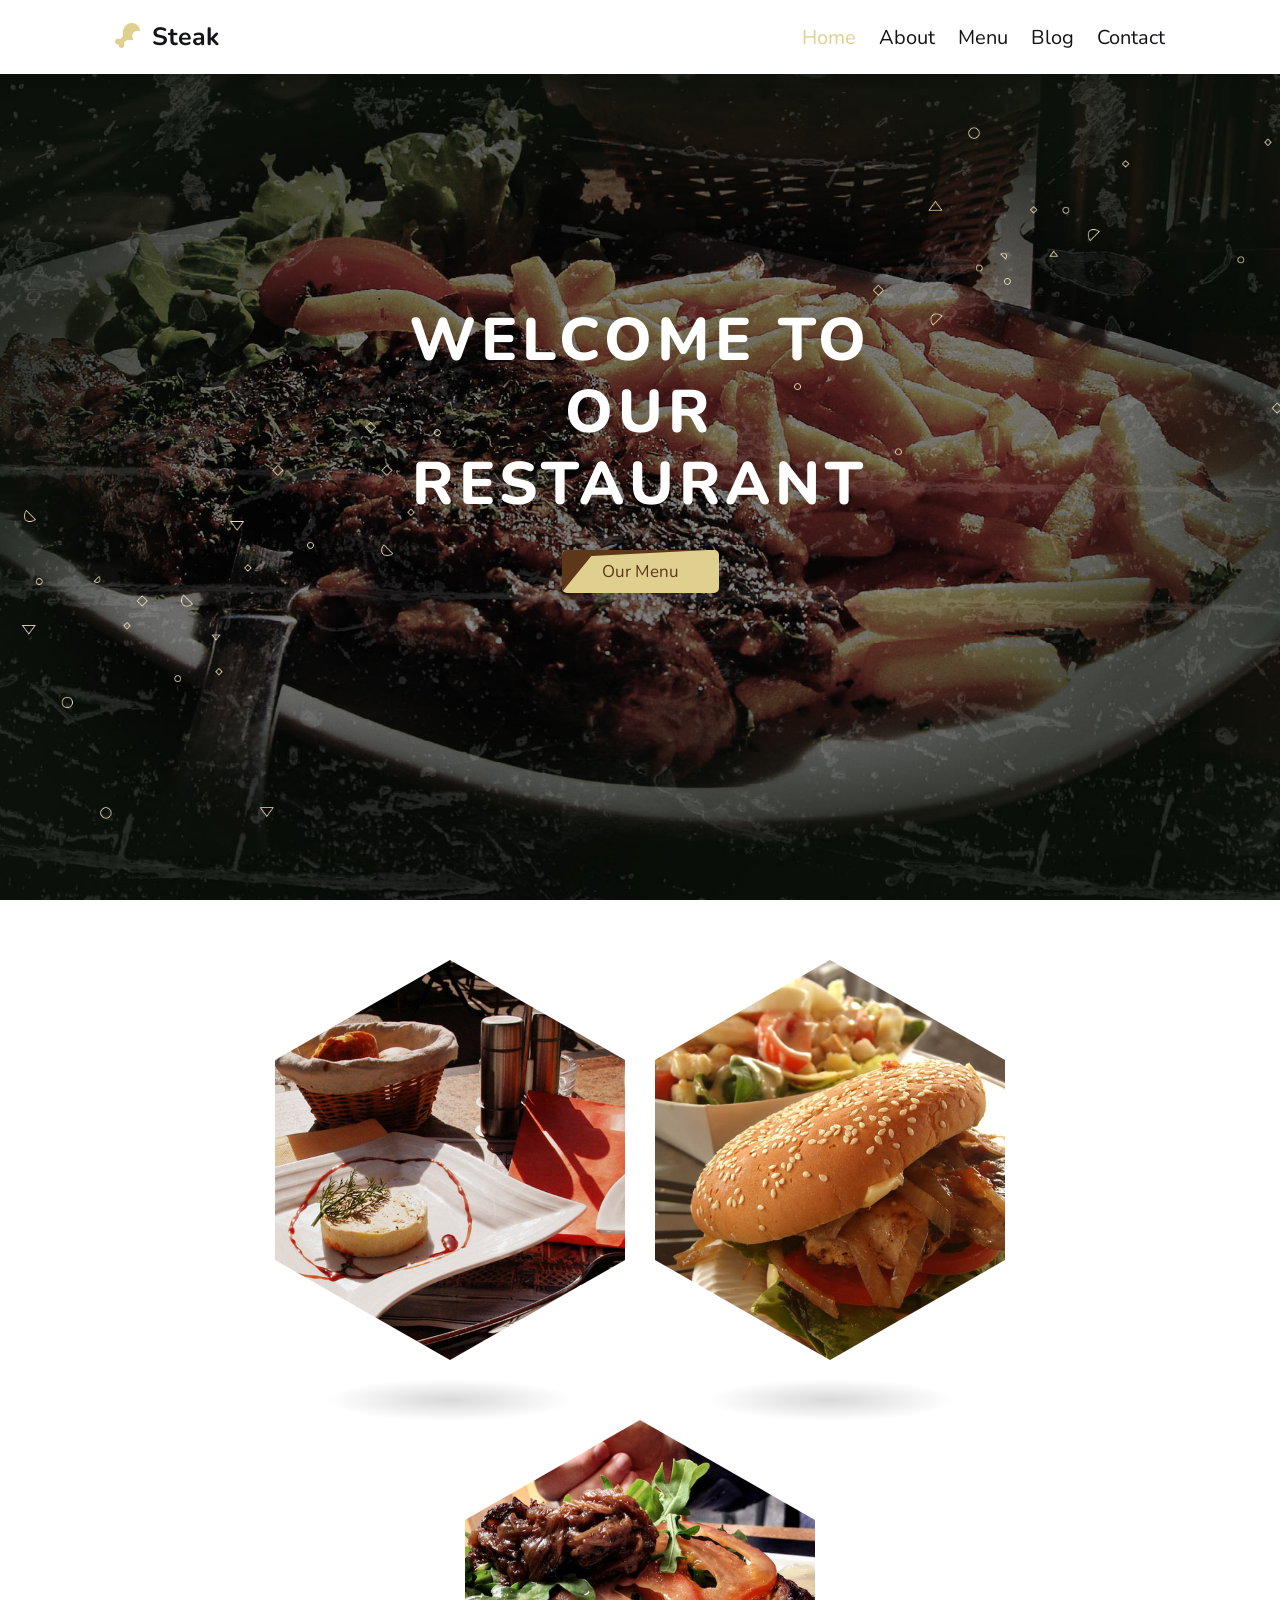
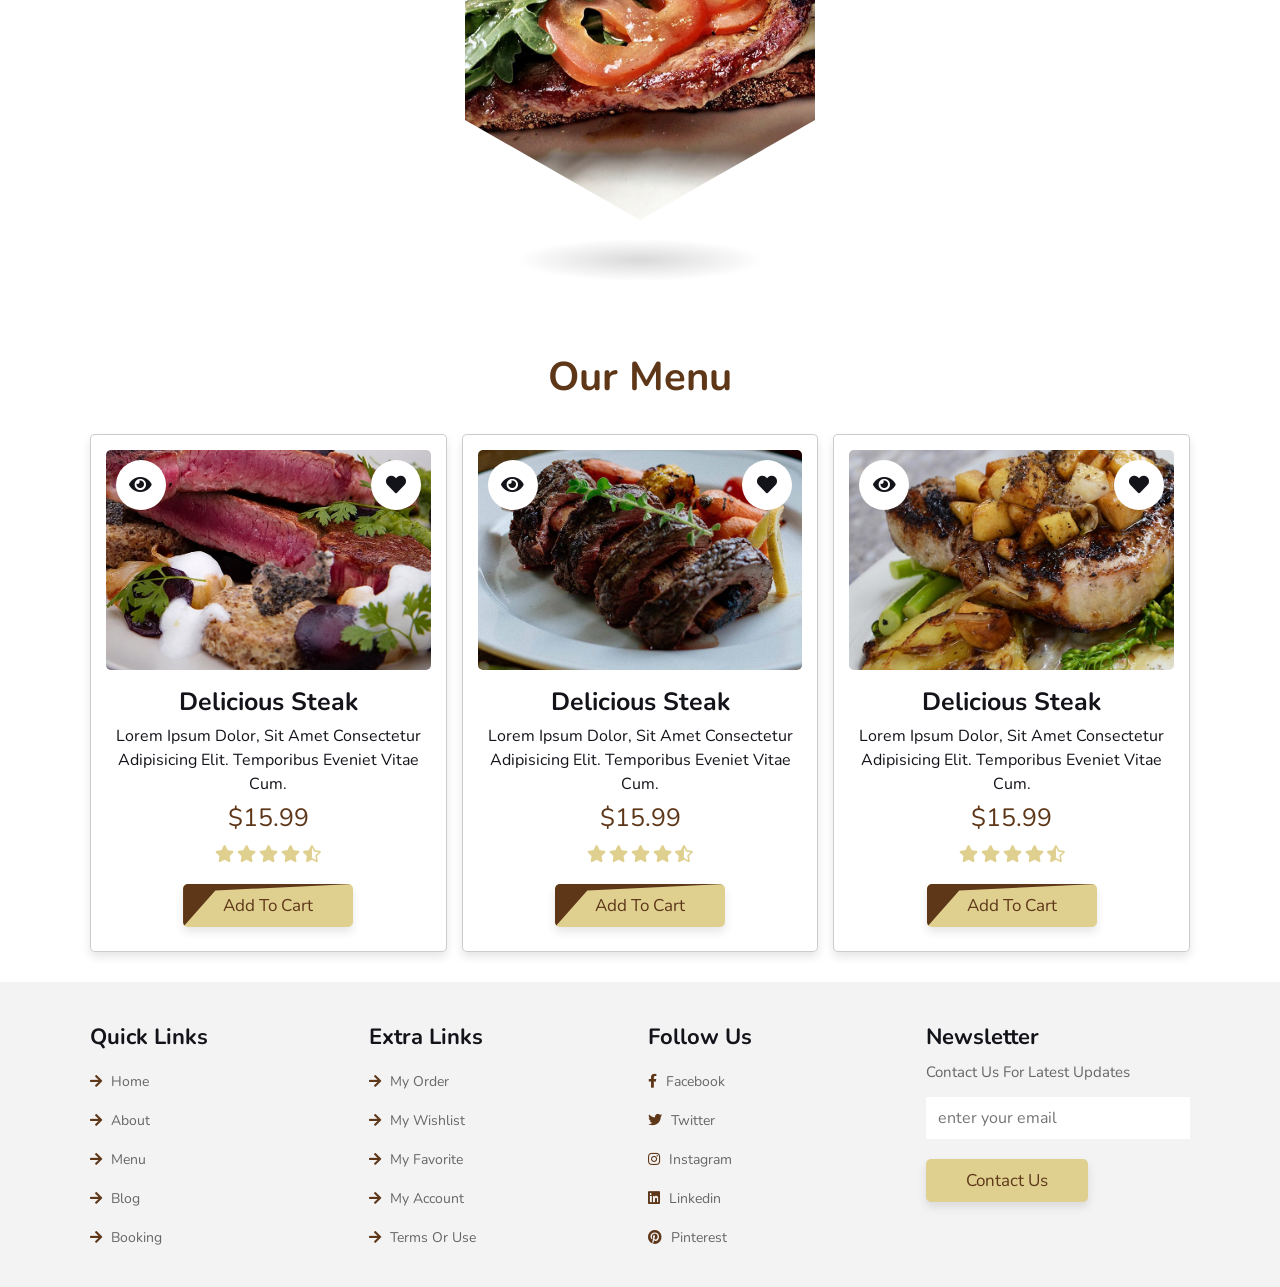
<file: index.html>
<!DOCTYPE html>
<html lang="en">
<head>
    <meta charset="UTF-8">
    <meta name="viewport" content="width=device-width, initial-scale=1.0">
    <title>Steak</title>
    <!-- fontawesome cdn link -->
    <link rel="stylesheet" href="https://cdnjs.cloudflare.com/ajax/libs/font-awesome/5.15.4/css/all.min.css">
    <!-- custom css link -->
    <link rel="stylesheet" href="style.css">
</head>
<body>
    

    <!-- header section starts -->

    <header class="header">

        <a href="#" class="logo"> <i class="fas fa-drumstick-bite"></i> steak</a>

        <nav class="navbar">
            <a href="home.html" class="active">home</a>
            <a href="about.html">about</a>
            <a href="menu.html">menu</a>
            <a href="blog.html">blog</a>
            <a href="booking.html">contact</a>
        </nav>

        <div id="menu" class="fas fa-bars"></div>

    </header>

    <!-- header section ends -->

    <!-- home section starts -->

    <section class="home" id="home">

        <div class="content">
            <h3>welcome to <br> our restaurant</h3>
            <a href="#" class="btn"> our menu</a>
        </div>

    </section>

    <!-- home section ends -->

    <!-- banner section starts -->

    <section class="banner">

        <div class="hex">
            <div class="shape">
                <img src="images/pic1.jpg" alt="">
                <div class="content">
                    <div>
                        <h2>steak</h2>
                        <p>Lorem, ipsum dolor sit amet consectetur adipisicing elit. Laudantium sint.</p>
                    </div>
                </div>
            </div>
        </div>

        <div class="hex">
            <div class="shape">
                <img src="images/pic2.jpg" alt="">
                <div class="content">
                    <div>
                        <h2>steak</h2>
                        <p>Lorem, ipsum dolor sit amet consectetur adipisicing elit. Laudantium sint.</p>
                    </div>
                </div>
            </div>
        </div>

        <div class="hex">
            <div class="shape">
                <img src="images/pic3.jpg" alt="">
                <div class="content">
                    <div>
                        <h2>steak</h2>
                        <p>Lorem, ipsum dolor sit amet consectetur adipisicing elit. Laudantium sint.</p>
                    </div>
                </div>
            </div>
        </div>

    </section>

    <!-- banner section ends -->

    <!-- home-menu section starts -->

    <section class="home-menu">

        <h3 class="heading"> our menu</h3>

        <div class="box-container">

            <div class="box">
                <div class="image">
                    <img src="images/menu1.jpg" alt="">
                    <a href="#" class="fas fa-heart"></a>
                    <a href="#" class="fas fa-eye"></a>
                </div>
                <div class="content">
                    <h3>delicious steak</h3>
                    <p>Lorem ipsum dolor, sit amet consectetur adipisicing elit. Temporibus eveniet vitae cum.</p>
                    <div class="price">$15.99</div>
                    <div class="stars">
                        <i class="fas fa-star"></i>
                        <i class="fas fa-star"></i>
                        <i class="fas fa-star"></i>
                        <i class="fas fa-star"></i>
                        <i class="fas fa-star-half-alt"></i>
                    </div>
                    <a href="#" class="btn">add to cart</a>
                </div>
            </div>

            <div class="box">
                <div class="image">
                    <img src="images/menu2.jpg" alt="">
                    <a href="#" class="fas fa-heart"></a>
                    <a href="#" class="fas fa-eye"></a>
                </div>
                <div class="content">
                    <h3>delicious steak</h3>
                    <p>Lorem ipsum dolor, sit amet consectetur adipisicing elit. Temporibus eveniet vitae cum.</p>
                    <div class="price">$15.99</div>
                    <div class="stars">
                        <i class="fas fa-star"></i>
                        <i class="fas fa-star"></i>
                        <i class="fas fa-star"></i>
                        <i class="fas fa-star"></i>
                        <i class="fas fa-star-half-alt"></i>
                    </div>
                    <a href="#" class="btn">add to cart</a>
                </div>
            </div>

            <div class="box">
                <div class="image">
                    <img src="images/menu3.jpg" alt="">
                    <a href="#" class="fas fa-heart"></a>
                    <a href="#" class="fas fa-eye"></a>
                </div>
                <div class="content">
                    <h3>delicious steak</h3>
                    <p>Lorem ipsum dolor, sit amet consectetur adipisicing elit. Temporibus eveniet vitae cum.</p>
                    <div class="price">$15.99</div>
                    <div class="stars">
                        <i class="fas fa-star"></i>
                        <i class="fas fa-star"></i>
                        <i class="fas fa-star"></i>
                        <i class="fas fa-star"></i>
                        <i class="fas fa-star-half-alt"></i>
                    </div>
                    <a href="#" class="btn">add to cart</a>
                </div>
            </div>

        </div>

    </section>

    <!-- home-menu section ends -->

    <!-- footer section starts -->

    <section class="footer">

        <div class="box-container">

            <div class="box">
                <h3>quick links</h3>
                <a href="home.html"> <i class="fas fa-arrow-right"></i> home</a>
                <a href="about.html"> <i class="fas fa-arrow-right"></i> about</a>
                <a href="menu.html"> <i class="fas fa-arrow-right"></i> menu</a>
                <a href="blog.html"> <i class="fas fa-arrow-right"></i> blog</a>
                <a href="booking.html"> <i class="fas fa-arrow-right"></i> booking</a>
            </div>

            <div class="box">
                <h3>extra links</h3>
                <a href="#"> <i class="fas fa-arrow-right"></i> my order</a>
                <a href="#"> <i class="fas fa-arrow-right"></i> my wishlist</a>
                <a href="#"> <i class="fas fa-arrow-right"></i> my favorite</a>
                <a href="#"> <i class="fas fa-arrow-right"></i> my account</a>
                <a href="#"> <i class="fas fa-arrow-right"></i> terms or use</a>
            </div>

            <div class="box">
                <h3>follow us</h3>
                <a href="#"> <i class="fab fa-facebook-f"></i> facebook</a>
                <a href="#"> <i class="fab fa-twitter"></i> twitter</a>
                <a href="#"> <i class="fab fa-instagram"></i> instagram</a>
                <a href="#"> <i class="fab fa-linkedin"></i> linkedin</a>
                <a href="#"> <i class="fab fa-pinterest"></i> pinterest</a>
            </div>

            <div class="box">
                <h3>newsletter</h3>
                <p>contact us for latest updates</p>
                <form action="">
                    <input type="email" placeholder="enter your email">
                    <input type="submit" value="contact us" class="btn">
                </form>
            </div>

        </div>

    </section>

    
    <!-- footer section ends -->













    <!-- custom js link -->
    <script src="script.js"></script>
</body>
</html>
</file>
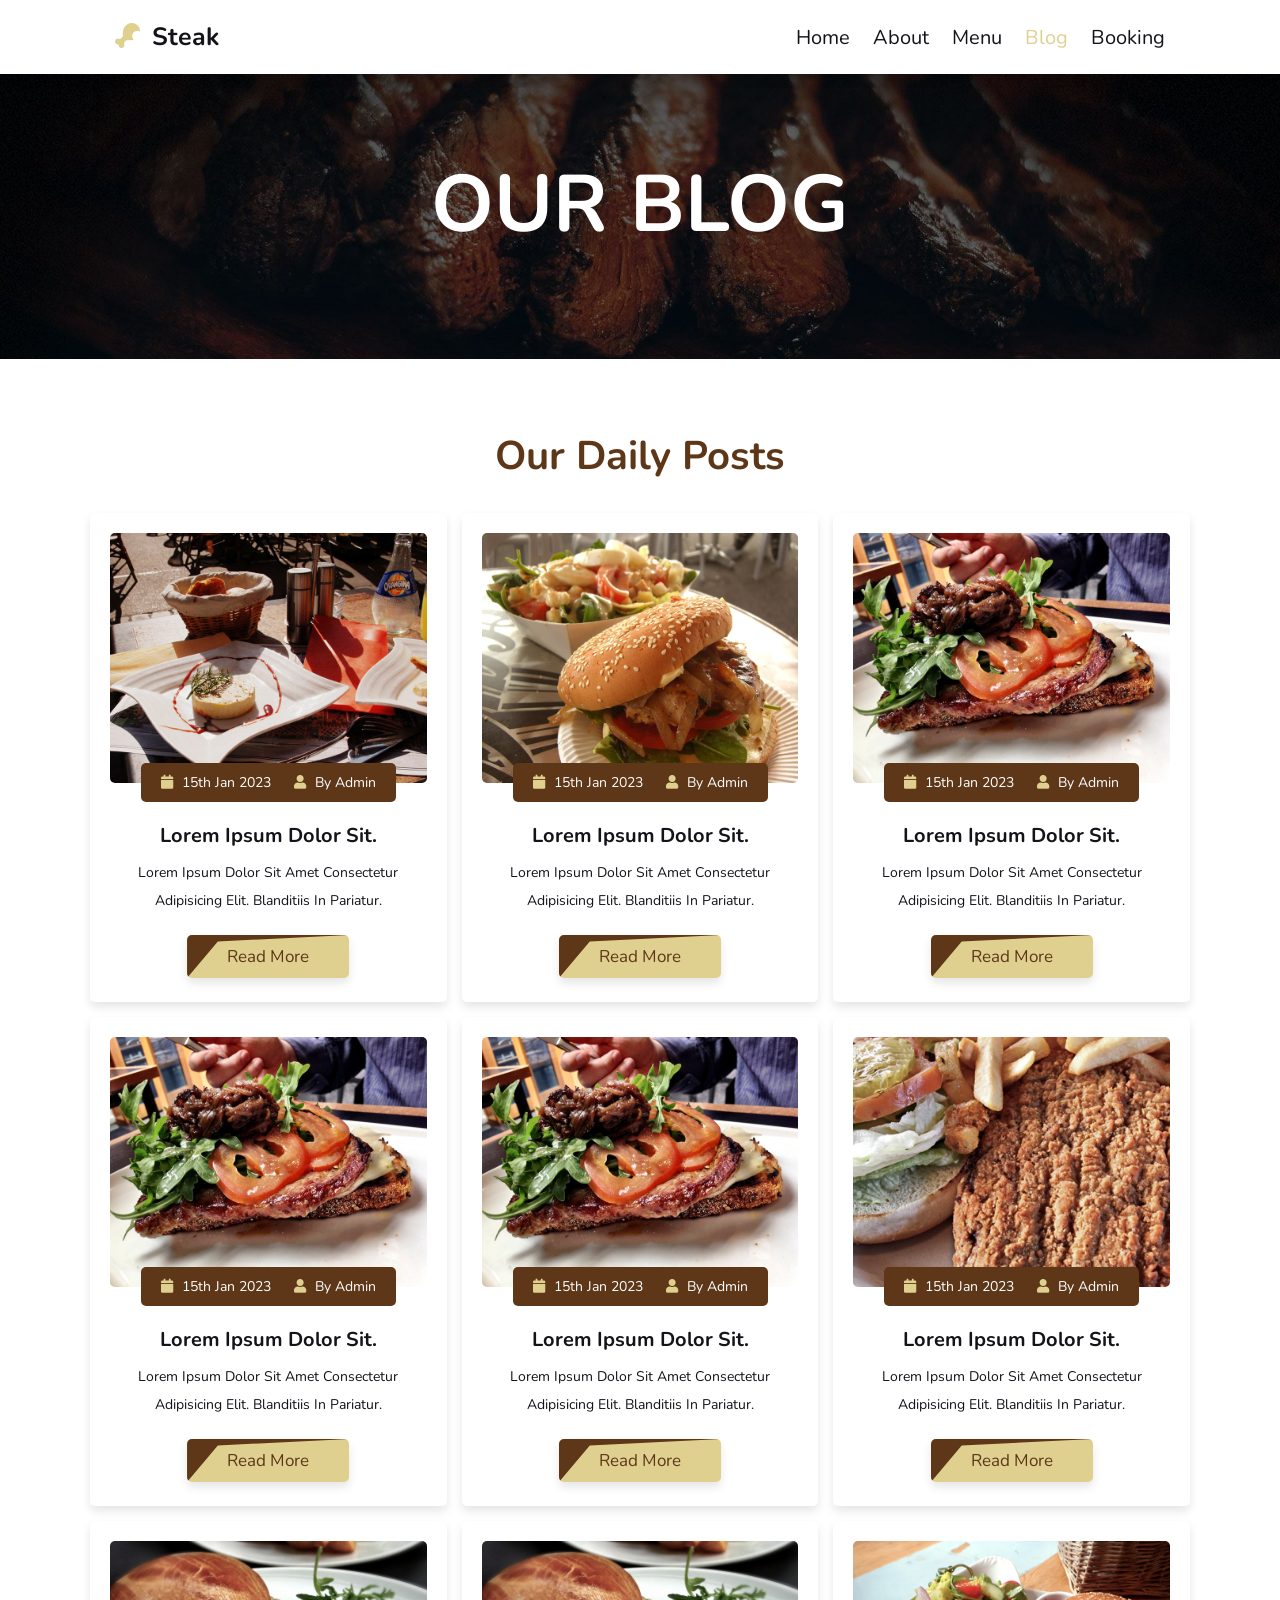
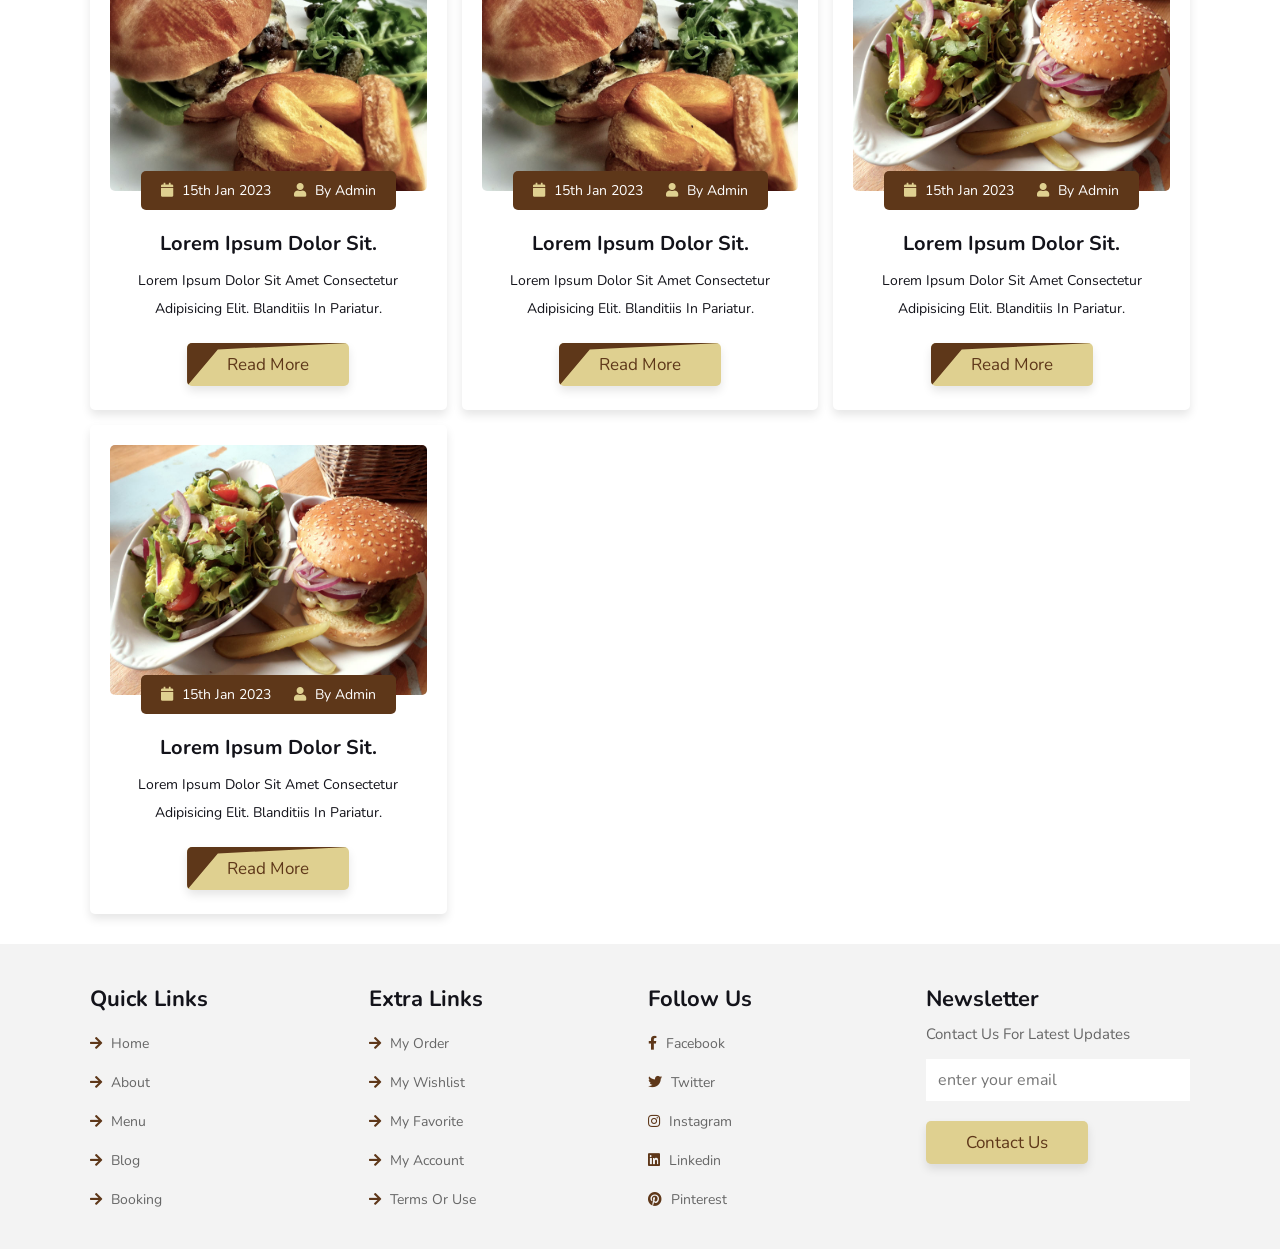
<file: blog.html>
<!DOCTYPE html>
<html lang="en">
<head>
    <meta charset="UTF-8">
    <meta name="viewport" content="width=device-width, initial-scale=1.0">
    <title>Document</title>
    <!-- fontawesome cdn link -->
    <link rel="stylesheet" href="https://cdnjs.cloudflare.com/ajax/libs/font-awesome/5.15.4/css/all.min.css">
    <!-- custom css link -->
    <link rel="stylesheet" href="style.css">
</head>
<body>

    <!-- header section starts -->

    <header class="header">

        <a href="#" class="logo"> <i class="fas fa-drumstick-bite"></i> steak</a>

        <nav class="navbar">
            <a href="home.html">home</a>
            <a href="about.html">about</a>
            <a href="menu.html">menu</a>
            <a href="blog.html" class="active">blog</a>
            <a href="booking.html">booking</a>
        </nav>

        <div id="menu" class="fas fa-bars"></div>

    </header>

    <!-- header section ends -->

    <div class="heading-title" style="background: url(images/sub-header.jpg) no-repeat;">
        <h1>our blog</h1>
    </div>

    <!-- blog section starts -->

    <section class="blogs">

        <h1 class="heading">our daily posts</h1>

        <div class="box-container">

            <div class="box">
                <div class="image">
                    <img src="images/pic1.jpg" alt="">
                </div>
                <div class="icons">
                    <a href="#"> <i class="fas fa-calendar"></i> 15th Jan 2023</a>
                    <a href="#"> <i class="fas fa-user"></i> by admin</a>
                </div>
                <h3>Lorem ipsum dolor sit.</h3>
                <p>Lorem ipsum dolor sit amet consectetur adipisicing elit. Blanditiis in pariatur.</p>
                <a href="#" class="btn"> read more</a>
            </div>

            <div class="box">
                <div class="image">
                    <img src="images/pic2.jpg" alt="">
                </div>
                <div class="icons">
                    <a href="#"> <i class="fas fa-calendar"></i> 15th Jan 2023</a>
                    <a href="#"> <i class="fas fa-user"></i> by admin</a>
                </div>
                <h3>Lorem ipsum dolor sit.</h3>
                <p>Lorem ipsum dolor sit amet consectetur adipisicing elit. Blanditiis in pariatur.</p>
                <a href="#" class="btn"> read more</a>
            </div>

            <div class="box">
                <div class="image">
                    <img src="images/pic3.jpg" alt="">
                </div>
                <div class="icons">
                    <a href="#"> <i class="fas fa-calendar"></i> 15th Jan 2023</a>
                    <a href="#"> <i class="fas fa-user"></i> by admin</a>
                </div>
                <h3>Lorem ipsum dolor sit.</h3>
                <p>Lorem ipsum dolor sit amet consectetur adipisicing elit. Blanditiis in pariatur.</p>
                <a href="#" class="btn"> read more</a>
            </div>
            <div class="box">
                <div class="image">
                    <img src="images/pic3.jpg" alt="">
                </div>
                <div class="icons">
                    <a href="#"> <i class="fas fa-calendar"></i> 15th Jan 2023</a>
                    <a href="#"> <i class="fas fa-user"></i> by admin</a>
                </div>
                <h3>Lorem ipsum dolor sit.</h3>
                <p>Lorem ipsum dolor sit amet consectetur adipisicing elit. Blanditiis in pariatur.</p>
                <a href="#" class="btn"> read more</a>
            </div>
            <div class="box">
                <div class="image">
                    <img src="images/pic3.jpg" alt="">
                </div>
                <div class="icons">
                    <a href="#"> <i class="fas fa-calendar"></i> 15th Jan 2023</a>
                    <a href="#"> <i class="fas fa-user"></i> by admin</a>
                </div>
                <h3>Lorem ipsum dolor sit.</h3>
                <p>Lorem ipsum dolor sit amet consectetur adipisicing elit. Blanditiis in pariatur.</p>
                <a href="#" class="btn"> read more</a>
            </div>

            <div class="box">
                <div class="image">
                    <img src="images/pic4.jpg" alt="">
                </div>
                <div class="icons">
                    <a href="#"> <i class="fas fa-calendar"></i> 15th Jan 2023</a>
                    <a href="#"> <i class="fas fa-user"></i> by admin</a>
                </div>
                <h3>Lorem ipsum dolor sit.</h3>
                <p>Lorem ipsum dolor sit amet consectetur adipisicing elit. Blanditiis in pariatur.</p>
                <a href="#" class="btn"> read more</a>
            </div>

            <div class="box">
                <div class="image">
                    <img src="images/pic5.jpg" alt="">
                </div>
                <div class="icons">
                    <a href="#"> <i class="fas fa-calendar"></i> 15th Jan 2023</a>
                    <a href="#"> <i class="fas fa-user"></i> by admin</a>
                </div>
                <h3>Lorem ipsum dolor sit.</h3>
                <p>Lorem ipsum dolor sit amet consectetur adipisicing elit. Blanditiis in pariatur.</p>
                <a href="#" class="btn"> read more</a>
            </div>
            <div class="box">
                <div class="image">
                    <img src="images/pic5.jpg" alt="">
                </div>
                <div class="icons">
                    <a href="#"> <i class="fas fa-calendar"></i> 15th Jan 2023</a>
                    <a href="#"> <i class="fas fa-user"></i> by admin</a>
                </div>
                <h3>Lorem ipsum dolor sit.</h3>
                <p>Lorem ipsum dolor sit amet consectetur adipisicing elit. Blanditiis in pariatur.</p>
                <a href="#" class="btn"> read more</a>
            </div>

            <div class="box">
                <div class="image">
                    <img src="images/pic6.jpg" alt="">
                </div>
                <div class="icons">
                    <a href="#"> <i class="fas fa-calendar"></i> 15th Jan 2023</a>
                    <a href="#"> <i class="fas fa-user"></i> by admin</a>
                </div>
                <h3>Lorem ipsum dolor sit.</h3>
                <p>Lorem ipsum dolor sit amet consectetur adipisicing elit. Blanditiis in pariatur.</p>
                <a href="#" class="btn"> read more</a>
            </div>
            <div class="box">
                <div class="image">
                    <img src="images/pic6.jpg" alt="">
                </div>
                <div class="icons">
                    <a href="#"> <i class="fas fa-calendar"></i> 15th Jan 2023</a>
                    <a href="#"> <i class="fas fa-user"></i> by admin</a>
                </div>
                <h3>Lorem ipsum dolor sit.</h3>
                <p>Lorem ipsum dolor sit amet consectetur adipisicing elit. Blanditiis in pariatur.</p>
                <a href="#" class="btn"> read more</a>
            </div>

        </div>

    </section>

    <!-- blog section ends -->

    <!-- footer section starts -->

    <section class="footer">

        <div class="box-container">

            <div class="box">
                <h3>quick links</h3>
                <a href="home.html"> <i class="fas fa-arrow-right"></i> home</a>
                <a href="about.html"> <i class="fas fa-arrow-right"></i> about</a>
                <a href="menu.html"> <i class="fas fa-arrow-right"></i> menu</a>
                <a href="blog.html"> <i class="fas fa-arrow-right"></i> blog</a>
                <a href="booking.html"> <i class="fas fa-arrow-right"></i> booking</a>
            </div>

            <div class="box">
                <h3>extra links</h3>
                <a href="#"> <i class="fas fa-arrow-right"></i> my order</a>
                <a href="#"> <i class="fas fa-arrow-right"></i> my wishlist</a>
                <a href="#"> <i class="fas fa-arrow-right"></i> my favorite</a>
                <a href="#"> <i class="fas fa-arrow-right"></i> my account</a>
                <a href="#"> <i class="fas fa-arrow-right"></i> terms or use</a>
            </div>

            <div class="box">
                <h3>follow us</h3>
                <a href="#"> <i class="fab fa-facebook-f"></i> facebook</a>
                <a href="#"> <i class="fab fa-twitter"></i> twitter</a>
                <a href="#"> <i class="fab fa-instagram"></i> instagram</a>
                <a href="#"> <i class="fab fa-linkedin"></i> linkedin</a>
                <a href="#"> <i class="fab fa-pinterest"></i> pinterest</a>
            </div>

            <div class="box">
                <h3>newsletter</h3>
                <p>contact us for latest updates</p>
                <form action="">
                    <input type="email" placeholder="enter your email">
                    <input type="submit" value="contact us" class="btn">
                </form>
            </div>

        </div>

    </section>


    <!-- footer section ends -->








    <!-- custom js link -->
    <script src="script.js"></script>
    
</body>
</html>
</file>
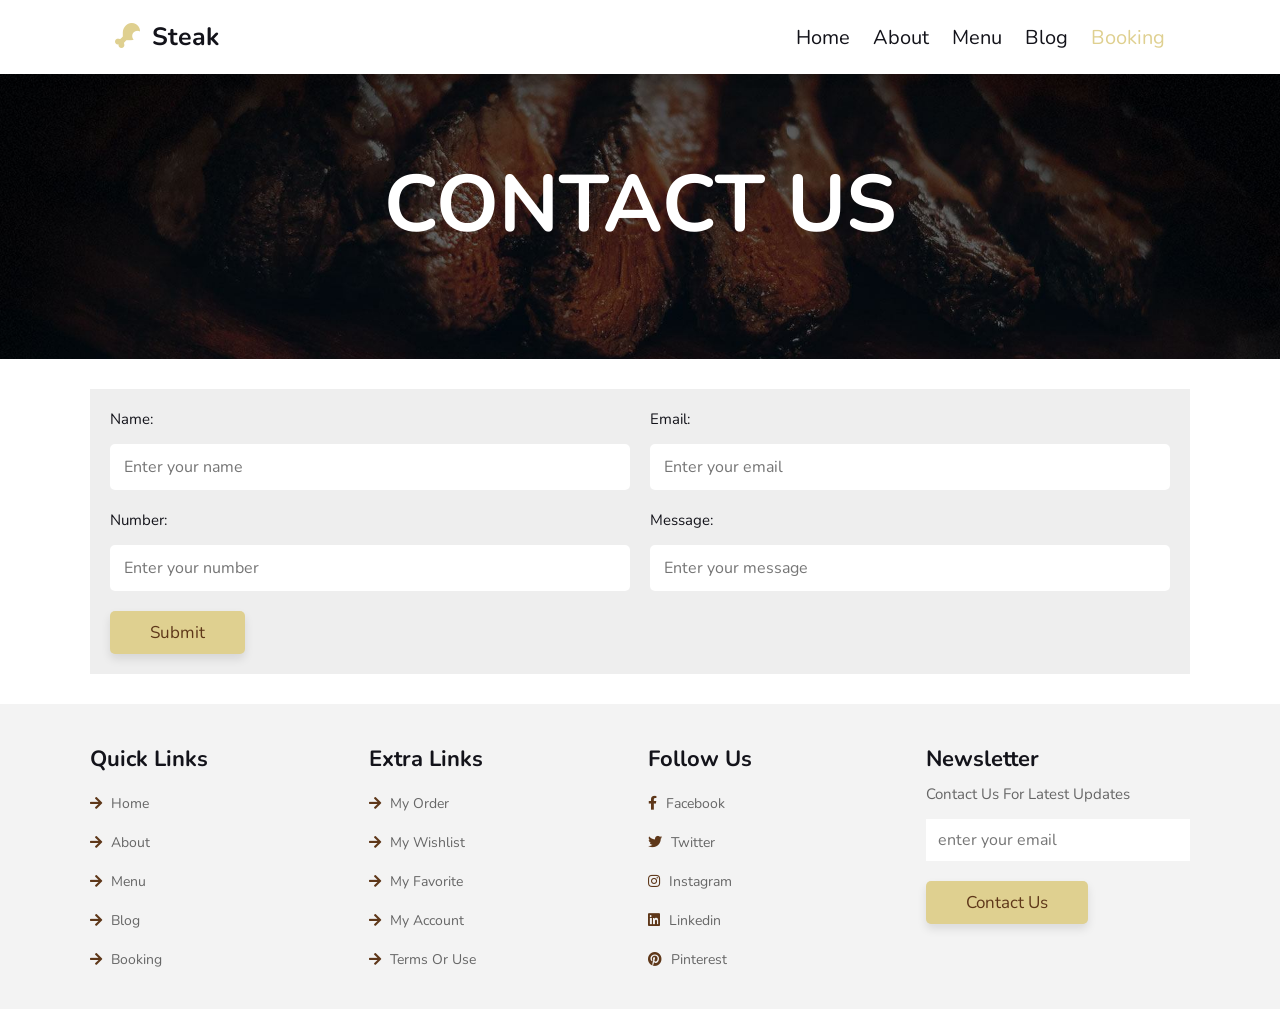
<file: booking.html>
<!DOCTYPE html>
<html lang="en">
<head>
    <meta charset="UTF-8">
    <meta name="viewport" content="width=device-width, initial-scale=1.0">
    <title>Document</title>
    <!-- fontawesome cdn link -->
    <link rel="stylesheet" href="https://cdnjs.cloudflare.com/ajax/libs/font-awesome/5.15.4/css/all.min.css">
    <!-- custom css link -->
    <link rel="stylesheet" href="style.css">
</head>
<body>
    
    <!-- header section starts -->

    <header class="header">

        <a href="#" class="logo"> <i class="fas fa-drumstick-bite"></i> steak</a>

        <nav class="navbar">
            <a href="home.html">home</a>
            <a href="about.html">about</a>
            <a href="menu.html">menu</a>
            <a href="blog.html">blog</a>
            <a href="booking.html" class="active">booking</a>
        </nav>

        <div id="menu" class="fas fa-bars"></div>

    </header>

    <!-- header section ends -->

    <div class="heading-title" style="background: url(images/sub-header.jpg) no-repeat;">
        <h1>contact us</h1>
    </div>

    <!-- booking section starts -->

    <section class="booking">

        <form action="" class="book-form">

            <div class="flex">

                <div class="inputBox">
                    <span>name:</span>
                    <input type="text" placeholder="Enter your name">
                </div>

                <div class="inputBox">
                    <span>email:</span>
                    <input type="email" placeholder="Enter your email">
                </div>

                <div class="inputBox">
                    <span>number:</span>
                    <input type="number" placeholder="Enter your number">
                </div>

                <div class="inputBox">
                    <span>message:</span>
                    <input type="text" placeholder="Enter your message">
                </div>

                <!-- <div class="inputBox">
                    <span>address:</span>
                    <input type="text" placeholder="Enter your address">
                </div> -->

                <!-- <div class="inputBox">
                    <span>arrival:</span>
                    <input type="date">
                </div>

                <div class="inputBox">
                    <span>time:</span>
                    <input type="time">
                </div> -->

                <!-- <div class="inputBox">
                    <span>how many:</span>
                    <input type="number" placeholder="Number of guests">
                </div> -->

                <!-- <div class="inputBox">
                    <span>your message:</span>
                    <input type="text" placeholder="Enter your messafe">
                </div> -->

            </div>
            <input type="submit" value="submit" class="btn">

        </form>

    </section>

    <!-- booking section ends -->

    <!-- footer section starts -->

    <section class="footer">

        <div class="box-container">

            <div class="box">
                <h3>quick links</h3>
                <a href="home.html"> <i class="fas fa-arrow-right"></i> home</a>
                <a href="about.html"> <i class="fas fa-arrow-right"></i> about</a>
                <a href="menu.html"> <i class="fas fa-arrow-right"></i> menu</a>
                <a href="blog.html"> <i class="fas fa-arrow-right"></i> blog</a>
                <a href="booking.html"> <i class="fas fa-arrow-right"></i> booking</a>
            </div>

            <div class="box">
                <h3>extra links</h3>
                <a href="#"> <i class="fas fa-arrow-right"></i> my order</a>
                <a href="#"> <i class="fas fa-arrow-right"></i> my wishlist</a>
                <a href="#"> <i class="fas fa-arrow-right"></i> my favorite</a>
                <a href="#"> <i class="fas fa-arrow-right"></i> my account</a>
                <a href="#"> <i class="fas fa-arrow-right"></i> terms or use</a>
            </div>

            <div class="box">
                <h3>follow us</h3>
                <a href="#"> <i class="fab fa-facebook-f"></i> facebook</a>
                <a href="#"> <i class="fab fa-twitter"></i> twitter</a>
                <a href="#"> <i class="fab fa-instagram"></i> instagram</a> 
                <a href="#"> <i class="fab fa-linkedin"></i> linkedin</a>
                <a href="#"> <i class="fab fa-pinterest"></i> pinterest</a>
            </div>

            <div class="box">
                <h3>newsletter</h3>
                <p>contact us for latest updates</p>
                <form action="">
                    <input type="email" placeholder="enter your email">
                    <input type="submit" value="contact us" class="btn">
                </form>
            </div>

        </div>

    </section>


    <!-- footer section ends -->








    <!-- custom js link -->
    <script src="script.js">
        
    </script>
</body>
</html>
</file>
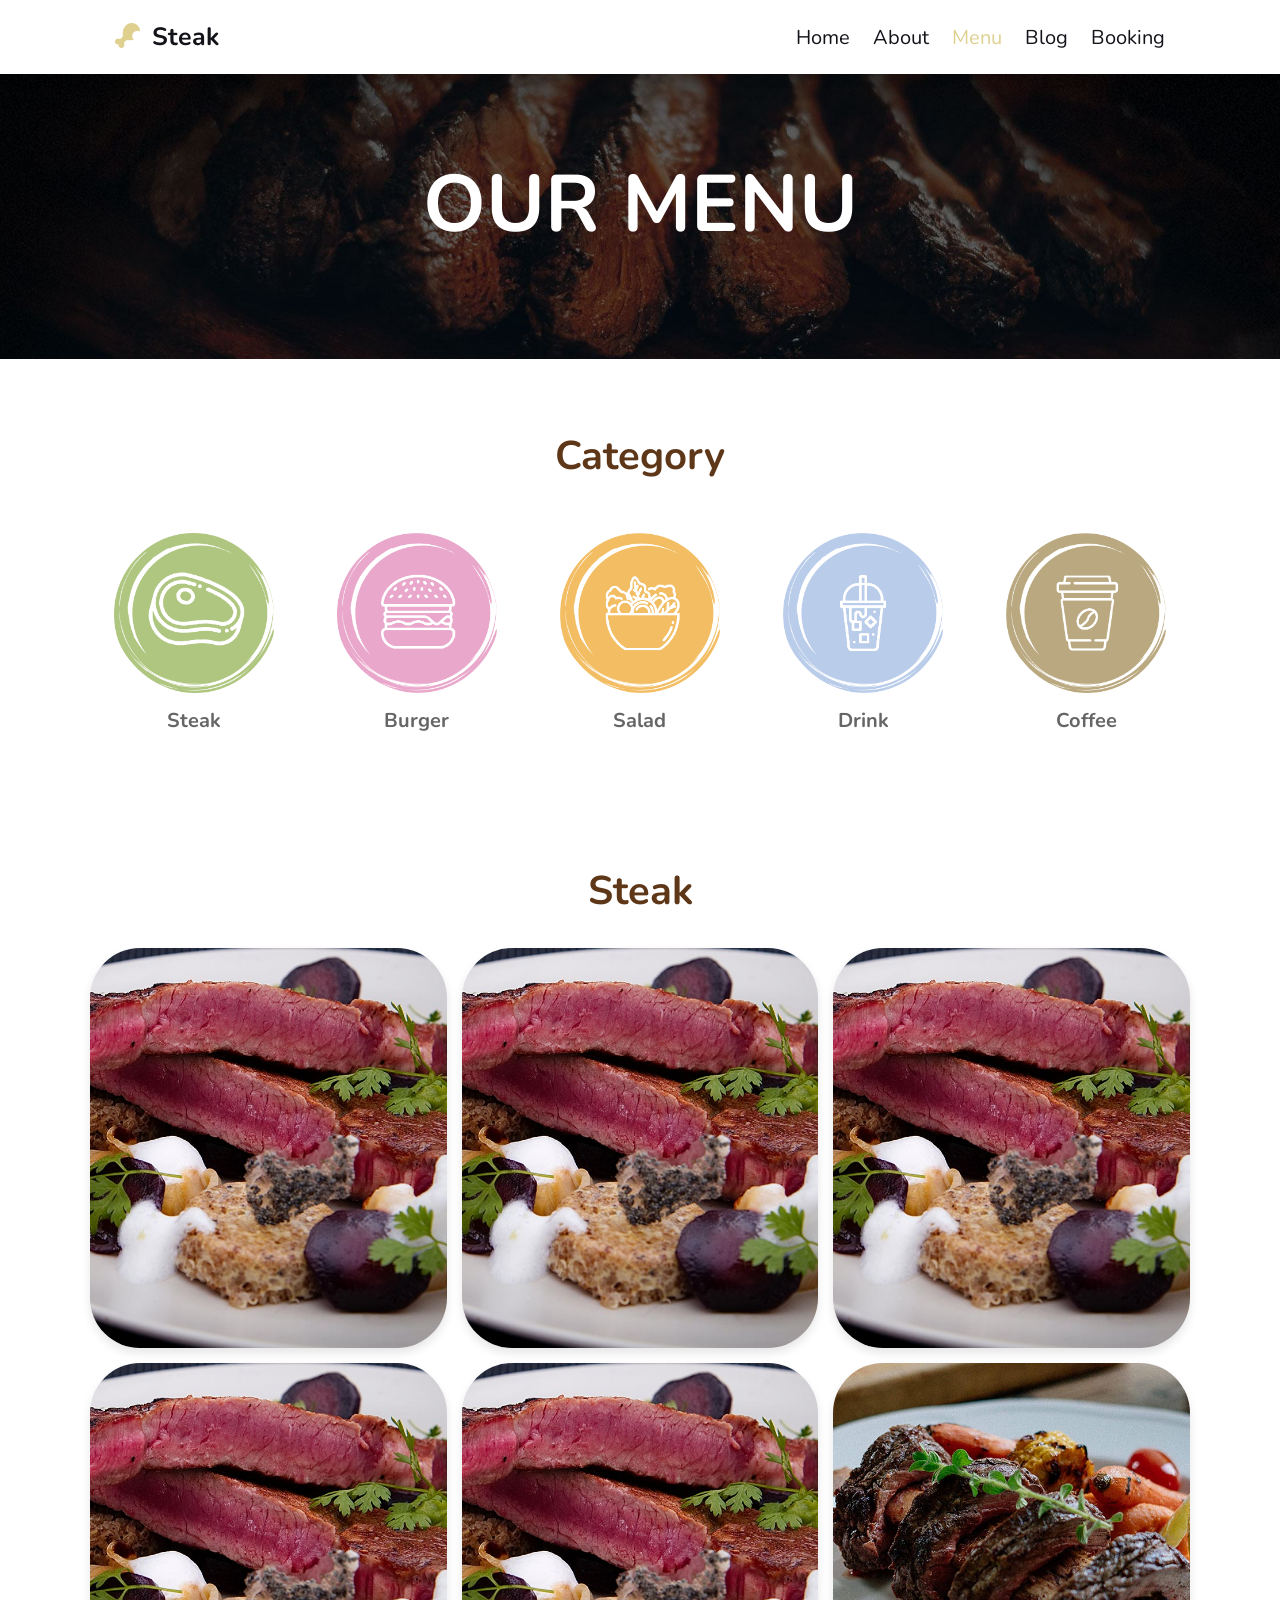
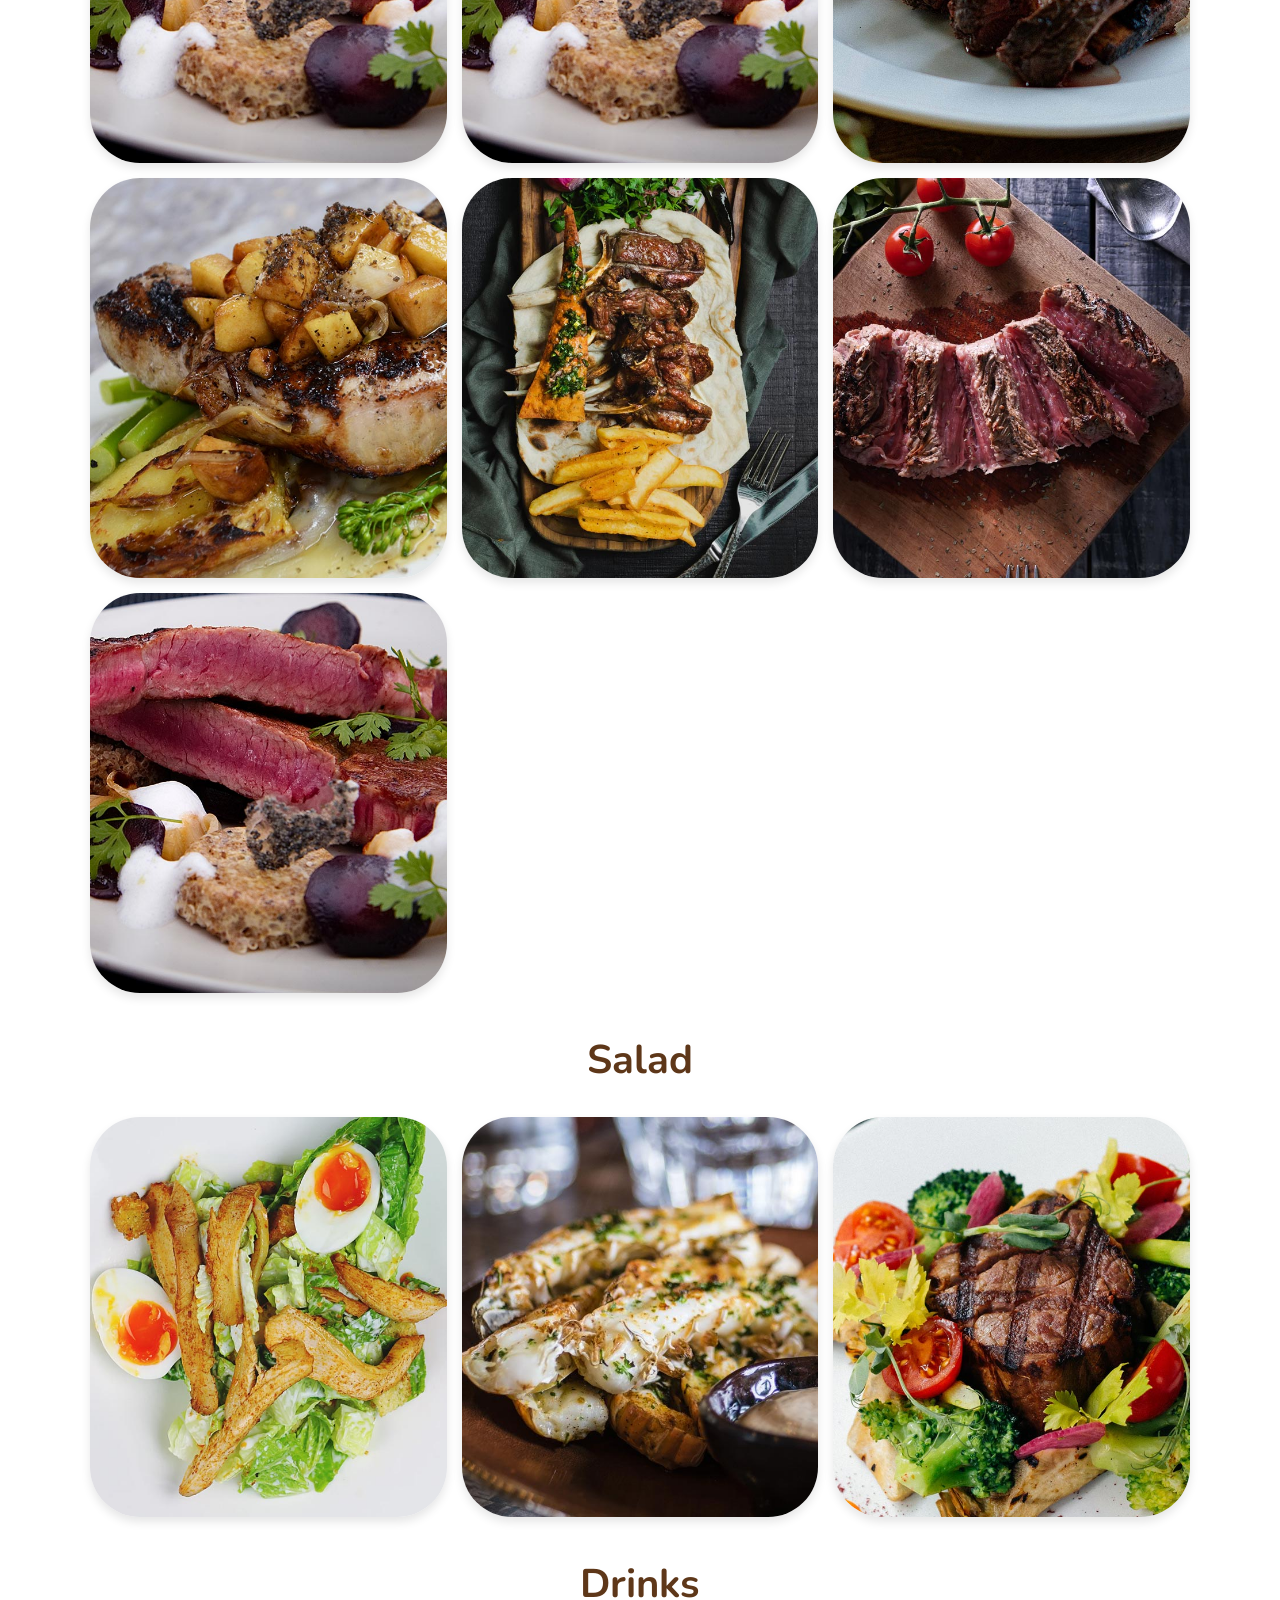
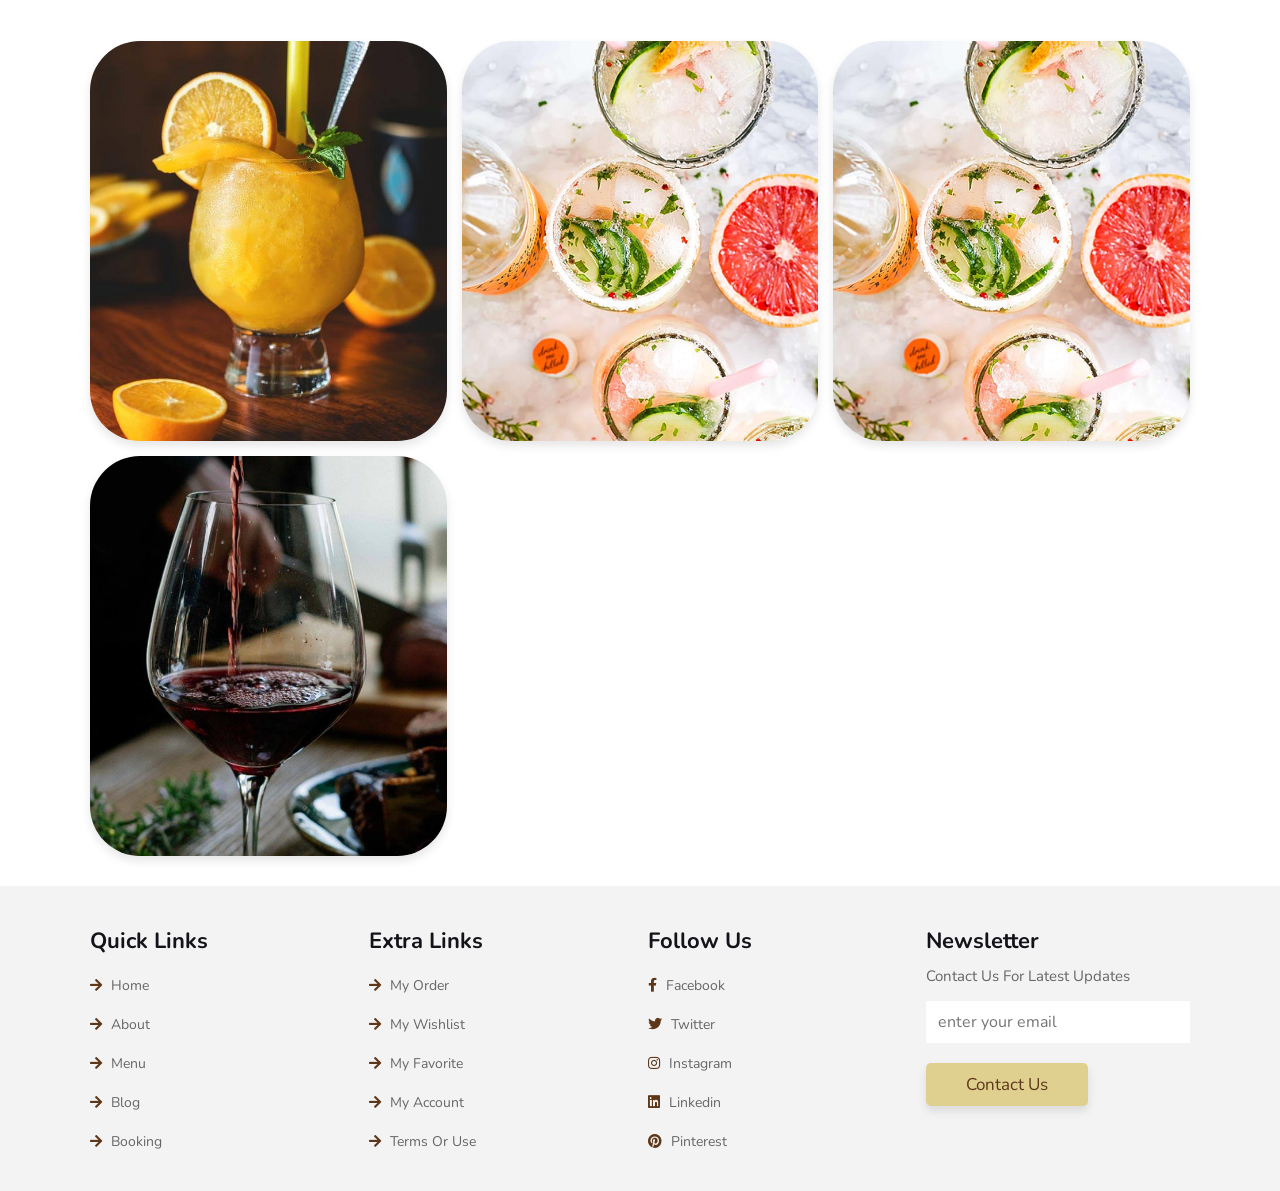
<file: menu.html>
<!DOCTYPE html>
<html lang="en">
<head>
    <meta charset="UTF-8">
    <meta name="viewport" content="width=device-width, initial-scale=1.0">
    <title>Document</title>
    <!-- fontawesome cdn link -->
    <link rel="stylesheet" href="https://cdnjs.cloudflare.com/ajax/libs/font-awesome/5.15.4/css/all.min.css">
    <!-- custom css link -->
    <link rel="stylesheet" href="style.css">
</head>
<body>

    <!-- header section starts -->

    <header class="header">

        <a href="#" class="logo"> <i class="fas fa-drumstick-bite"></i> steak</a>

        <nav class="navbar">
            <a href="home.html">home</a>
            <a href="about.html">about</a>
            <a href="menu.html" class="active">menu</a>
            <a href="blog.html">blog</a>
            <a href="booking.html">booking</a>
        </nav>

        <div id="menu" class="fas fa-bars"></div>

    </header>

    <!-- header section ends -->

    <div class="heading-title" style="background: url(images/sub-header.jpg) no-repeat;">
        <h1>our menu</h1>
    </div>

    <!-- category section starts -->

    <section class="category">

        <h1 class="heading">category</h1>

        <div class="box-container">

            <a href="#" class="box">
                <img src="images/cat-1.png" alt="">
                <h3>steak</h3>
            </a>

            <a href="#" class="box">
                <img src="images/cat-2.png" alt="">
                <h3>burger</h3>
            </a>

            <a href="#" class="box">
                <img src="images/cat-3.png" alt="">
                <h3>salad</h3>
            </a>

            <a href="#" class="box">
                <img src="images/cat-4.png" alt="">
                <h3>drink</h3>
            </a>

            <a href="#" class="box">
                <img src="images/cat-5.png" alt="">
                <h3>coffee</h3>
            </a>

        </div>

    </section>

    <!-- category section ends -->

    <!-- menu section starts -->

    <section class="menu">

        <h1 class="heading"> steak</h1>

        <div class="box-container">

            <div class="box">
                <div class="image">
                    <img src="images/menu1.jpg" alt="">
                </div>
                <div class="content">
                    <h3>extra spicy steak</h3>
                    <p>Lorem ipsum dolor sit amet consectetur adipisicing elit.</p>
                    <div class="price">$16.99 <span>$20.99</span></div>
                    <div class="stars">
                        <i class="fas fa-star"></i>
                        <i class="fas fa-star"></i>
                        <i class="fas fa-star"></i>
                        <i class="fas fa-star"></i>
                        <i class="fas fa-star-half-alt"></i>
                    </div>
                    <a href="#" class="btn"> add to cart</a>
                </div>
            </div>
            <div class="box">
                <div class="image">
                    <img src="images/menu1.jpg" alt="">
                </div>
                <div class="content">
                    <h3>extra spicy steak</h3>
                    <p>Lorem ipsum dolor sit amet consectetur adipisicing elit.</p>
                    <div class="price">$16.99 <span>$20.99</span></div>
                    <div class="stars">
                        <i class="fas fa-star"></i>
                        <i class="fas fa-star"></i>
                        <i class="fas fa-star"></i>
                        <i class="fas fa-star"></i>
                        <i class="fas fa-star-half-alt"></i>
                    </div>
                    <a href="#" class="btn"> add to cart</a>
                </div>
            </div>
            <div class="box">
                <div class="image">
                    <img src="images/menu1.jpg" alt="">
                </div>
                <div class="content">
                    <h3>extra spicy steak</h3>
                    <p>Lorem ipsum dolor sit amet consectetur adipisicing elit.</p>
                    <div class="price">$16.99 <span>$20.99</span></div>
                    <div class="stars">
                        <i class="fas fa-star"></i>
                        <i class="fas fa-star"></i>
                        <i class="fas fa-star"></i>
                        <i class="fas fa-star"></i>
                        <i class="fas fa-star-half-alt"></i>
                    </div>
                    <a href="#" class="btn"> add to cart</a>
                </div>
            </div>
            <div class="box">
                <div class="image">
                    <img src="images/menu1.jpg" alt="">
                </div>
                <div class="content">
                    <h3>extra spicy steak</h3>
                    <p>Lorem ipsum dolor sit amet consectetur adipisicing elit.</p>
                    <div class="price">$16.99 <span>$20.99</span></div>
                    <div class="stars">
                        <i class="fas fa-star"></i>
                        <i class="fas fa-star"></i>
                        <i class="fas fa-star"></i>
                        <i class="fas fa-star"></i>
                        <i class="fas fa-star-half-alt"></i>
                    </div>
                    <a href="#" class="btn"> add to cart</a>
                </div>
            </div>
            <div class="box">
                <div class="image">
                    <img src="images/menu1.jpg" alt="">
                </div>
                <div class="content">
                    <h3>extra spicy steak</h3>
                    <p>Lorem ipsum dolor sit amet consectetur adipisicing elit.</p>
                    <div class="price">$16.99 <span>$20.99</span></div>
                    <div class="stars">
                        <i class="fas fa-star"></i>
                        <i class="fas fa-star"></i>
                        <i class="fas fa-star"></i>
                        <i class="fas fa-star"></i>
                        <i class="fas fa-star-half-alt"></i>
                    </div>
                    <a href="#" class="btn"> add to cart</a>
                </div>
            </div>

            <div class="box">
                <div class="image">
                    <img src="images/menu2.jpg" alt="">
                </div>
                <div class="content">
                    <h3>extra spicy steak</h3>
                    <p>Lorem ipsum dolor sit amet consectetur adipisicing elit.</p>
                    <div class="price">$16.99 <span>$20.99</span></div>
                    <div class="stars">
                        <i class="fas fa-star"></i>
                        <i class="fas fa-star"></i>
                        <i class="fas fa-star"></i>
                        <i class="fas fa-star"></i>
                        <i class="fas fa-star-half-alt"></i>
                    </div>
                    <a href="#" class="btn"> add to cart</a>
                </div>
            </div>

            <div class="box">
                <div class="image">
                    <img src="images/menu3.jpg" alt="">
                </div>
                <div class="content">
                    <h3>extra spicy steak</h3>
                    <p>Lorem ipsum dolor sit amet consectetur adipisicing elit.</p>
                    <div class="price">$16.99 <span>$20.99</span></div>
                    <div class="stars">
                        <i class="fas fa-star"></i>
                        <i class="fas fa-star"></i>
                        <i class="fas fa-star"></i>
                        <i class="fas fa-star"></i>
                        <i class="fas fa-star-half-alt"></i>
                    </div>
                    <a href="#" class="btn"> add to cart</a>
                </div>
            </div>

            <div class="box">
                <div class="image">
                    <img src="images/menu4.jpg" alt="">
                </div>
                <div class="content">
                    <h3>extra spicy steak</h3>
                    <p>Lorem ipsum dolor sit amet consectetur adipisicing elit.</p>
                    <div class="price">$16.99 <span>$20.99</span></div>
                    <div class="stars">
                        <i class="fas fa-star"></i>
                        <i class="fas fa-star"></i>
                        <i class="fas fa-star"></i>
                        <i class="fas fa-star"></i>
                        <i class="fas fa-star-half-alt"></i>
                    </div>
                    <a href="#" class="btn"> add to cart</a>
                </div>
            </div>

            <div class="box">
                <div class="image">
                    <img src="images/menu5.jpg" alt="">
                </div>
                <div class="content">
                    <h3>extra spicy steak</h3>
                    <p>Lorem ipsum dolor sit amet consectetur adipisicing elit.</p>
                    <div class="price">$16.99 <span>$20.99</span></div>
                    <div class="stars">
                        <i class="fas fa-star"></i>
                        <i class="fas fa-star"></i>
                        <i class="fas fa-star"></i>
                        <i class="fas fa-star"></i>
                        <i class="fas fa-star-half-alt"></i>
                    </div>
                    <a href="#" class="btn"> add to cart</a>
                </div>
            </div>

            <div class="box">
                <div class="image">
                    <img src="images/menu6.jpg" alt="">
                </div>
                <div class="content">
                    <h3>extra spicy steak</h3>
                    <p>Lorem ipsum dolor sit amet consectetur adipisicing elit.</p>
                    <div class="price">$16.99 <span>$20.99</span></div>
                    <div class="stars">
                        <i class="fas fa-star"></i>
                        <i class="fas fa-star"></i>
                        <i class="fas fa-star"></i>
                        <i class="fas fa-star"></i>
                        <i class="fas fa-star-half-alt"></i>
                    </div>
                    <a href="#" class="btn"> add to cart</a>
                </div>
            </div>

        </div>

        <h1 class="heading">salad</h1>

        <div class="box-container">

            <div class="box">
                <div class="image">
                    <img src="images/menu7.jpg" alt="">
                </div>
                <div class="content">
                    <h3>caesar salad</h3>
                    <p>Lorem ipsum dolor sit amet consectetur adipisicing elit.</p>
                    <div class="price">$16.99 <span>$20.99</span></div>
                    <div class="stars">
                        <i class="fas fa-star"></i>
                        <i class="fas fa-star"></i>
                        <i class="fas fa-star"></i>
                        <i class="fas fa-star"></i>
                        <i class="fas fa-star-half-alt"></i>
                    </div>
                    <a href="#" class="btn"> add to cart</a>
                </div>
            </div>

            <div class="box">
                <div class="image">
                    <img src="images/menu8.jpg" alt="">
                </div>
                <div class="content">
                    <h3>caesar salad</h3>
                    <p>Lorem ipsum dolor sit amet consectetur adipisicing elit.</p>
                    <div class="price">$16.99 <span>$20.99</span></div>
                    <div class="stars">
                        <i class="fas fa-star"></i>
                        <i class="fas fa-star"></i>
                        <i class="fas fa-star"></i>
                        <i class="fas fa-star"></i>
                        <i class="fas fa-star-half-alt"></i>
                    </div>
                    <a href="#" class="btn"> add to cart</a>
                </div>
            </div>

            <div class="box">
                <div class="image">
                    <img src="images/menu9.jpg" alt="">
                </div>
                <div class="content">
                    <h3>caesar salad</h3>
                    <p>Lorem ipsum dolor sit amet consectetur adipisicing elit.</p>
                    <div class="price">$16.99 <span>$20.99</span></div>
                    <div class="stars">
                        <i class="fas fa-star"></i>
                        <i class="fas fa-star"></i>
                        <i class="fas fa-star"></i>
                        <i class="fas fa-star"></i>
                        <i class="fas fa-star-half-alt"></i>
                    </div>
                    <a href="#" class="btn"> add to cart</a>
                </div>
            </div>

        </div>

        <h1 class="heading">drinks</h1>

        <div class="box-container">

            <div class="box">
                <div class="image">
                    <img src="images/menu10.jpg" alt="">
                </div>
                <div class="content">
                    <h3>mango tango</h3>
                    <p>Lorem ipsum dolor sit amet consectetur adipisicing elit.</p>
                    <div class="price">$16.99 <span>$20.99</span></div>
                    <div class="stars">
                        <i class="fas fa-star"></i>
                        <i class="fas fa-star"></i>
                        <i class="fas fa-star"></i>
                        <i class="fas fa-star"></i>
                        <i class="fas fa-star-half-alt"></i>
                    </div>
                    <a href="#" class="btn"> add to cart</a>
                </div>
            </div>

            <div class="box">
                <div class="image">
                    <img src="images/menu11.jpg" alt="">
                </div>
                <div class="content">
                    <h3>mango tango</h3>
                    <p>Lorem ipsum dolor sit amet consectetur adipisicing elit.</p>
                    <div class="price">$16.99 <span>$20.99</span></div>
                    <div class="stars">
                        <i class="fas fa-star"></i>
                        <i class="fas fa-star"></i>
                        <i class="fas fa-star"></i>
                        <i class="fas fa-star"></i>
                        <i class="fas fa-star-half-alt"></i>
                    </div>
                    <a href="#" class="btn"> add to cart</a>
                </div>
            </div>
            <div class="box">
                <div class="image">
                    <img src="images/menu11.jpg" alt="">
                </div>
                <div class="content">
                    <h3>mango tango</h3>
                    <p>Lorem ipsum dolor sit amet consectetur adipisicing elit.</p>
                    <div class="price">$16.99 <span>$20.99</span></div>
                    <div class="stars">
                        <i class="fas fa-star"></i>
                        <i class="fas fa-star"></i>
                        <i class="fas fa-star"></i>
                        <i class="fas fa-star"></i>
                        <i class="fas fa-star-half-alt"></i>
                    </div>
                    <a href="#" class="btn"> add to cart</a>
                </div>
            </div>

            <div class="box">
                <div class="image">
                    <img src="images/menu12.jpg" alt="">
                </div>
                <div class="content">
                    <h3>mango tango</h3>
                    <p>Lorem ipsum dolor sit amet consectetur adipisicing elit.</p>
                    <div class="price">$16.99 <span>$20.99</span></div>
                    <div class="stars">
                        <i class="fas fa-star"></i>
                        <i class="fas fa-star"></i>
                        <i class="fas fa-star"></i>
                        <i class="fas fa-star"></i>
                        <i class="fas fa-star-half-alt"></i>
                    </div>
                    <a href="#" class="btn"> add to cart</a>
                </div>
            </div>

        </div>

    </section>

    <!-- menu section ends -->

    <!-- footer section starts -->

    <section class="footer">

        <div class="box-container">

            <div class="box">
                <h3>quick links</h3>
                <a href="home.html"> <i class="fas fa-arrow-right"></i> home</a>
                <a href="about.html"> <i class="fas fa-arrow-right"></i> about</a>
                <a href="menu.html"> <i class="fas fa-arrow-right"></i> menu</a>
                <a href="blog.html"> <i class="fas fa-arrow-right"></i> blog</a>
                <a href="booking.html"> <i class="fas fa-arrow-right"></i> booking</a>
            </div>

            <div class="box">
                <h3>extra links</h3>
                <a href="#"> <i class="fas fa-arrow-right"></i> my order</a>
                <a href="#"> <i class="fas fa-arrow-right"></i> my wishlist</a>
                <a href="#"> <i class="fas fa-arrow-right"></i> my favorite</a>
                <a href="#"> <i class="fas fa-arrow-right"></i> my account</a>
                <a href="#"> <i class="fas fa-arrow-right"></i> terms or use</a>
            </div>

            <div class="box">
                <h3>follow us</h3>
                <a href="#"> <i class="fab fa-facebook-f"></i> facebook</a>
                <a href="#"> <i class="fab fa-twitter"></i> twitter</a>
                <a href="#"> <i class="fab fa-instagram"></i> instagram</a>
                <a href="#"> <i class="fab fa-linkedin"></i> linkedin</a>
                <a href="#"> <i class="fab fa-pinterest"></i> pinterest</a>
            </div>

            <div class="box">
                <h3>newsletter</h3>
                <p>contact us for latest updates</p>
                <form action="">
                    <input type="email" placeholder="enter your email">
                    <input type="submit" value="contact us" class="btn">
                </form>
            </div>

        </div>

    </section>


    <!-- footer section ends -->

















    <!-- custom js link -->
    <script src="script.js"></script>
    
</body>
</html>
</file>
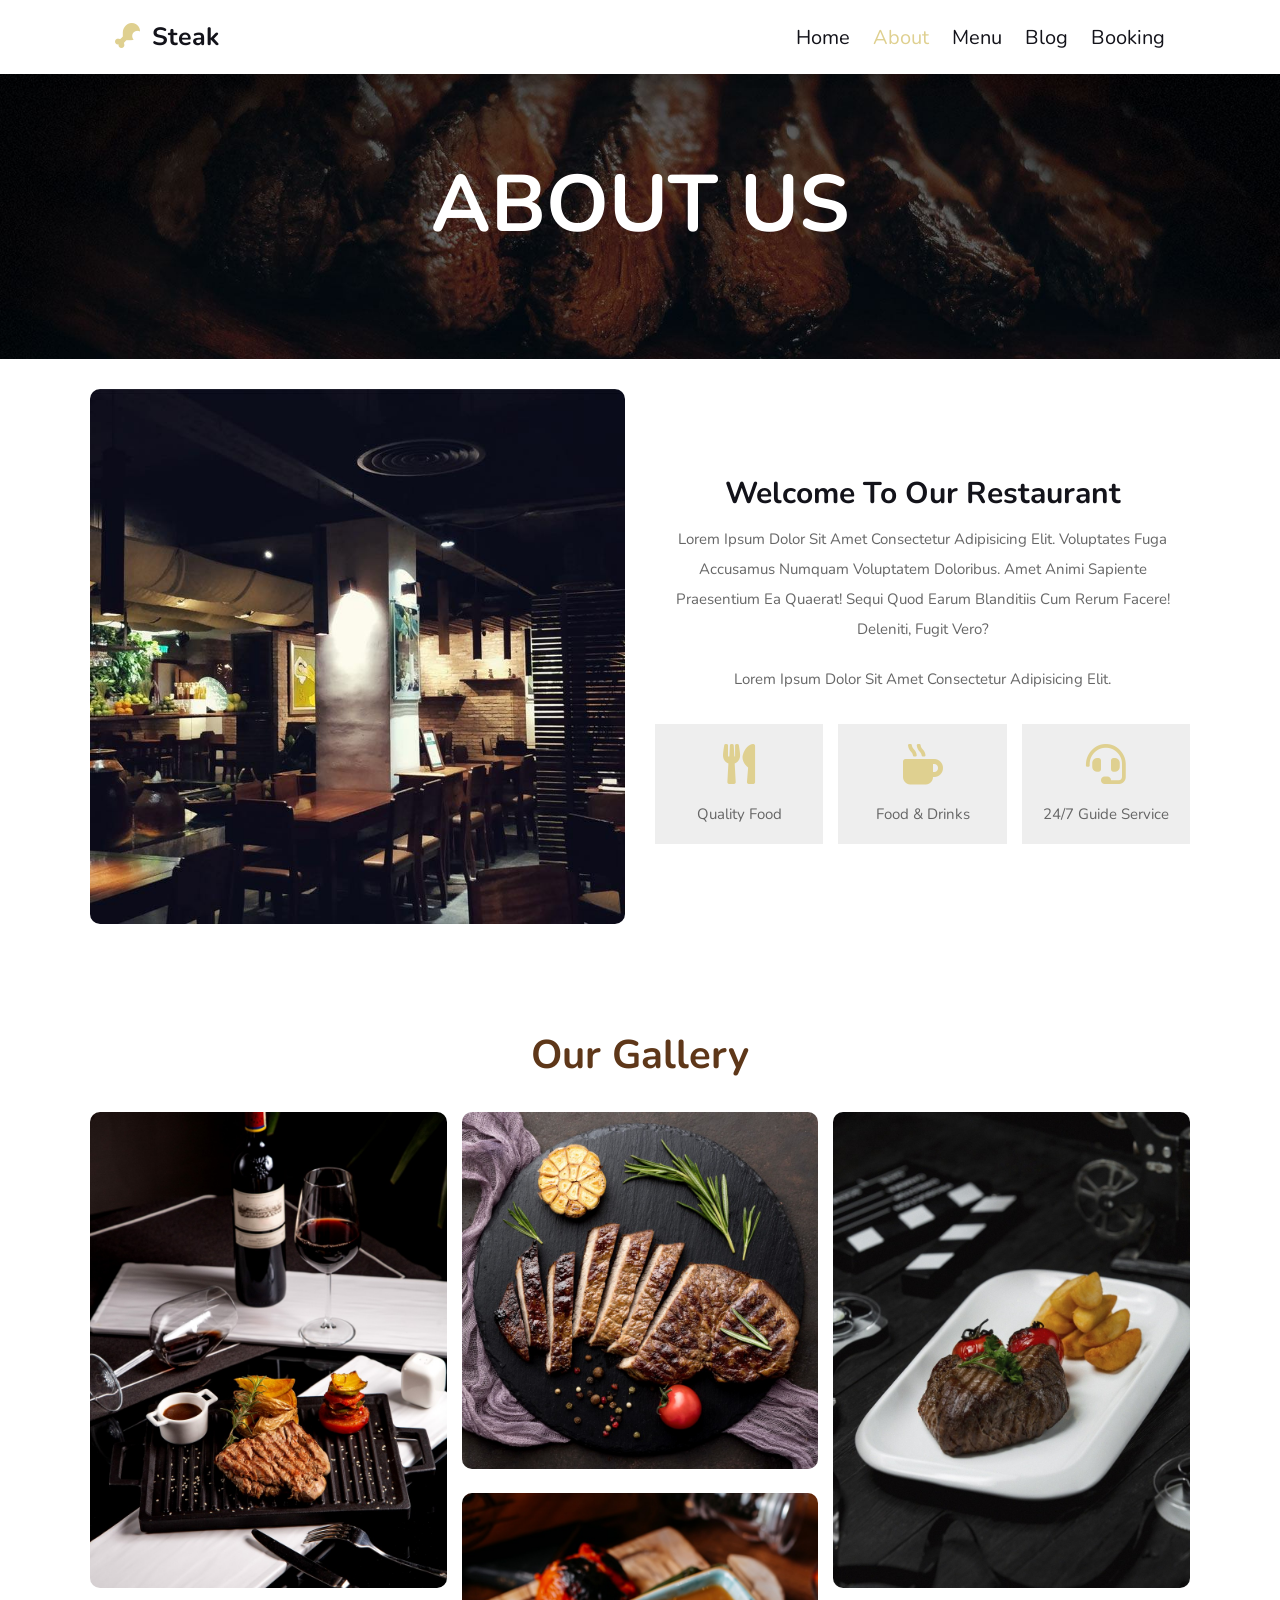
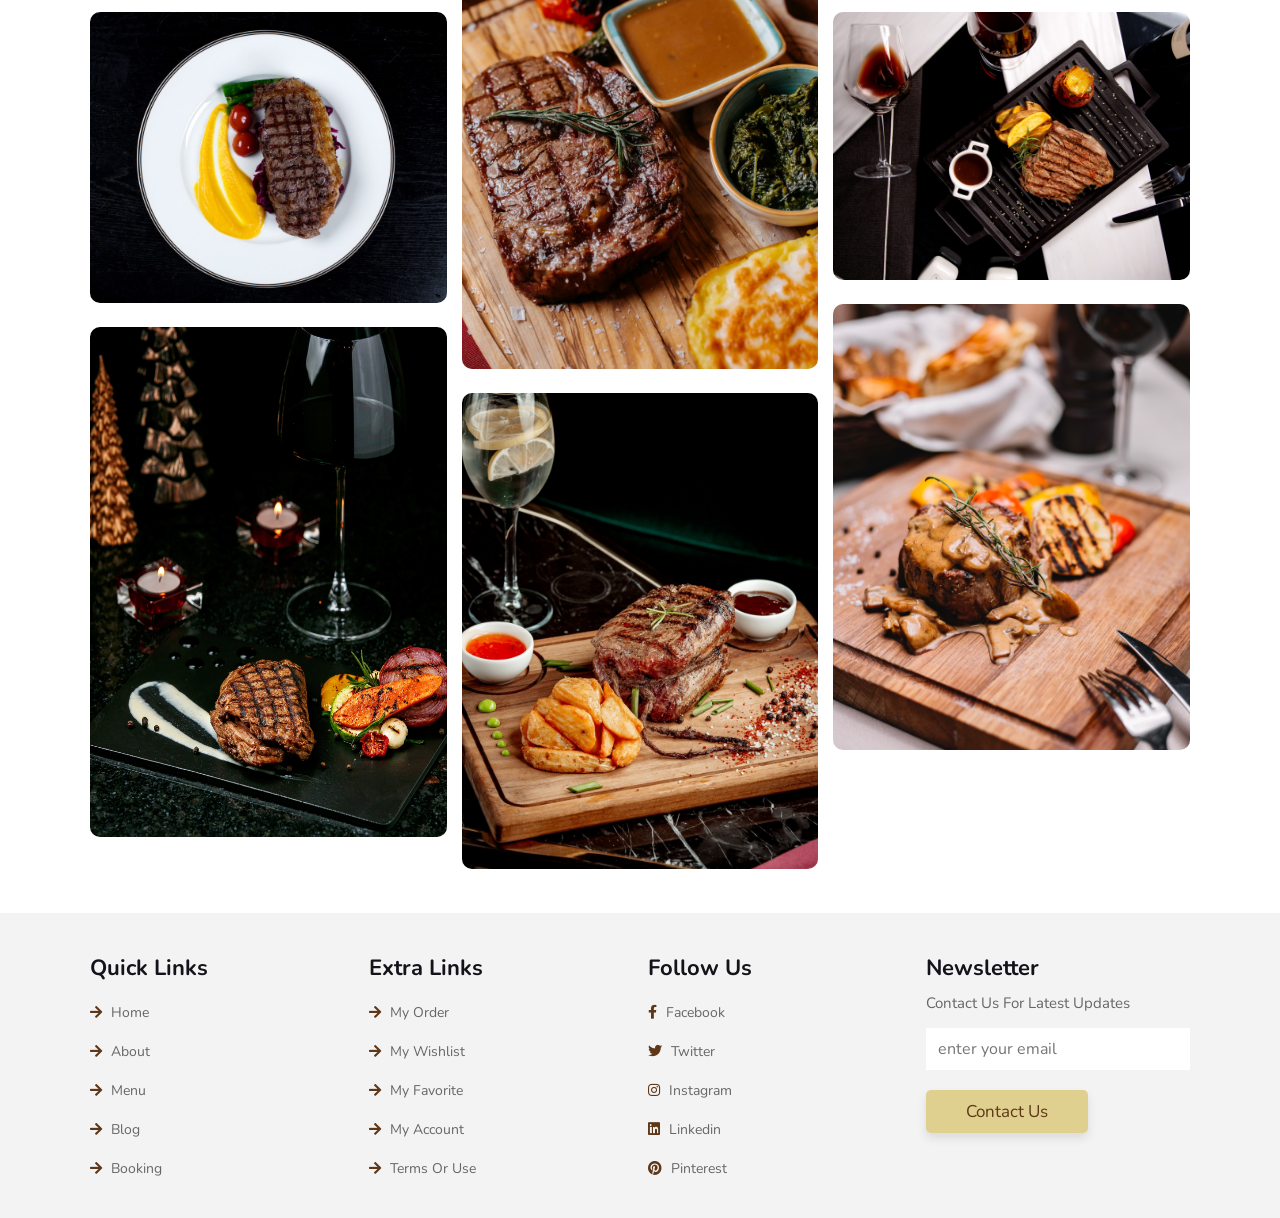
<file: hyh/about.html>
<!DOCTYPE html>
<html lang="en">
<head>
    <meta charset="UTF-8">
    <meta name="viewport" content="width=device-width, initial-scale=1.0">
    <title>Document</title>
    <!-- fontawesome cdn link -->
    <link rel="stylesheet" href="https://cdnjs.cloudflare.com/ajax/libs/font-awesome/5.15.4/css/all.min.css">
    <!-- custom css link -->
    <link rel="stylesheet" href="style.css">
</head>
<body>
    
     <!-- header section starts -->

     <header class="header">

        <a href="#" class="logo"> <i class="fas fa-drumstick-bite"></i> steak</a>

        <nav class="navbar">
            <a href="home.html">home</a>
            <a href="about.html" class="active">about</a>
            <a href="menu.html">menu</a>
            <a href="blog.html">blog</a>
            <a href="booking.html">booking</a>
        </nav>

        <div id="menu" class="fas fa-bars"></div>

    </header>

    <!-- header section ends -->

    <div class="heading-title" style="background: url(images/sub-header.jpg) no-repeat;">
        <h1>about us</h1>
    </div>

    <!-- about us section starts -->

    <section class="about">

        <div class="image">
            <img src="images/about.jpg" alt="">
        </div>

        <div class="content">
            <h3>welcome to our restaurant</h3>
            <p>Lorem ipsum dolor sit amet consectetur adipisicing elit. Voluptates fuga accusamus numquam voluptatem doloribus. Amet animi sapiente praesentium ea quaerat! Sequi quod earum blanditiis cum rerum facere! Deleniti, fugit vero?</p>
            <p>Lorem ipsum dolor sit amet consectetur adipisicing elit.</p>
            <div class="icons-container">
                <div class="icons">
                    <i class="fas fa-utensils"></i>
                    <span>quality food</span>
                </div>
                <div class="icons">
                    <i class="fas fa-mug-hot"></i>
                    <span>food & drinks</span>
                </div>
                <div class="icons">
                    <i class="fas fa-headset"></i>
                    <span>24/7 guide service</span>
                </div>
            </div>
        </div>

    </section>

    <!-- about us section ends -->

    <!-- gallery section starts -->

    <section class="gallery">

        <h1 class="heading"> our gallery </h1>

        <div class="box-container">

            <div class="box">
                <img src="images/gallery1.jpg" alt="">
            </div>

            <div class="box">
                <img src="images/gallery2.jpg" alt="">
            </div>

            <div class="box">
                <img src="images/gallery3.jpg" alt="">
            </div>

            <div class="box">
                <img src="images/gallery4.jpg" alt="">
            </div>

            <div class="box">
                <img src="images/gallery5.jpg" alt="">
            </div>

            <div class="box">
                <img src="images/gallery6.jpg" alt="">
            </div>

            <div class="box">
                <img src="images/gallery7.jpg" alt="">
            </div>

            <div class="box">
                <img src="images/gallery8.jpg" alt="">
            </div>

            <div class="box">
                <img src="images/gallery9.jpg" alt="">
            </div>

        </div>

    </section>

    <!-- gallery section ends -->

    <!-- footer section starts -->

    <section class="footer">

        <div class="box-container">

            <div class="box">
                <h3>quick links</h3>
                <a href="home.html"> <i class="fas fa-arrow-right"></i> home</a>
                <a href="about.html"> <i class="fas fa-arrow-right"></i> about</a>
                <a href="menu.html"> <i class="fas fa-arrow-right"></i> menu</a>
                <a href="blog.html"> <i class="fas fa-arrow-right"></i> blog</a>
                <a href="booking.html"> <i class="fas fa-arrow-right"></i> booking</a>
            </div>

            <div class="box">
                <h3>extra links</h3>
                <a href="#"> <i class="fas fa-arrow-right"></i> my order</a>
                <a href="#"> <i class="fas fa-arrow-right"></i> my wishlist</a>
                <a href="#"> <i class="fas fa-arrow-right"></i> my favorite</a>
                <a href="#"> <i class="fas fa-arrow-right"></i> my account</a>
                <a href="#"> <i class="fas fa-arrow-right"></i> terms or use</a>
            </div>

            <div class="box">
                <h3>follow us</h3>
                <a href="#"> <i class="fab fa-facebook-f"></i> facebook</a>
                <a href="#"> <i class="fab fa-twitter"></i> twitter</a>
                <a href="#"> <i class="fab fa-instagram"></i> instagram</a>
                <a href="#"> <i class="fab fa-linkedin"></i> linkedin</a>
                <a href="#"> <i class="fab fa-pinterest"></i> pinterest</a>
            </div>

            <div class="box">
                <h3>newsletter</h3>
                <p>contact us for latest updates</p>
                <form action="">
                    <input type="email" placeholder="enter your email">
                    <input type="submit" value="contact us" class="btn">
                </form>
            </div>

        </div>

    </section>

    
    <!-- footer section ends -->
















    <!-- custom js link -->
    <script src="script.js"></script>

</body>
</html>
</file>
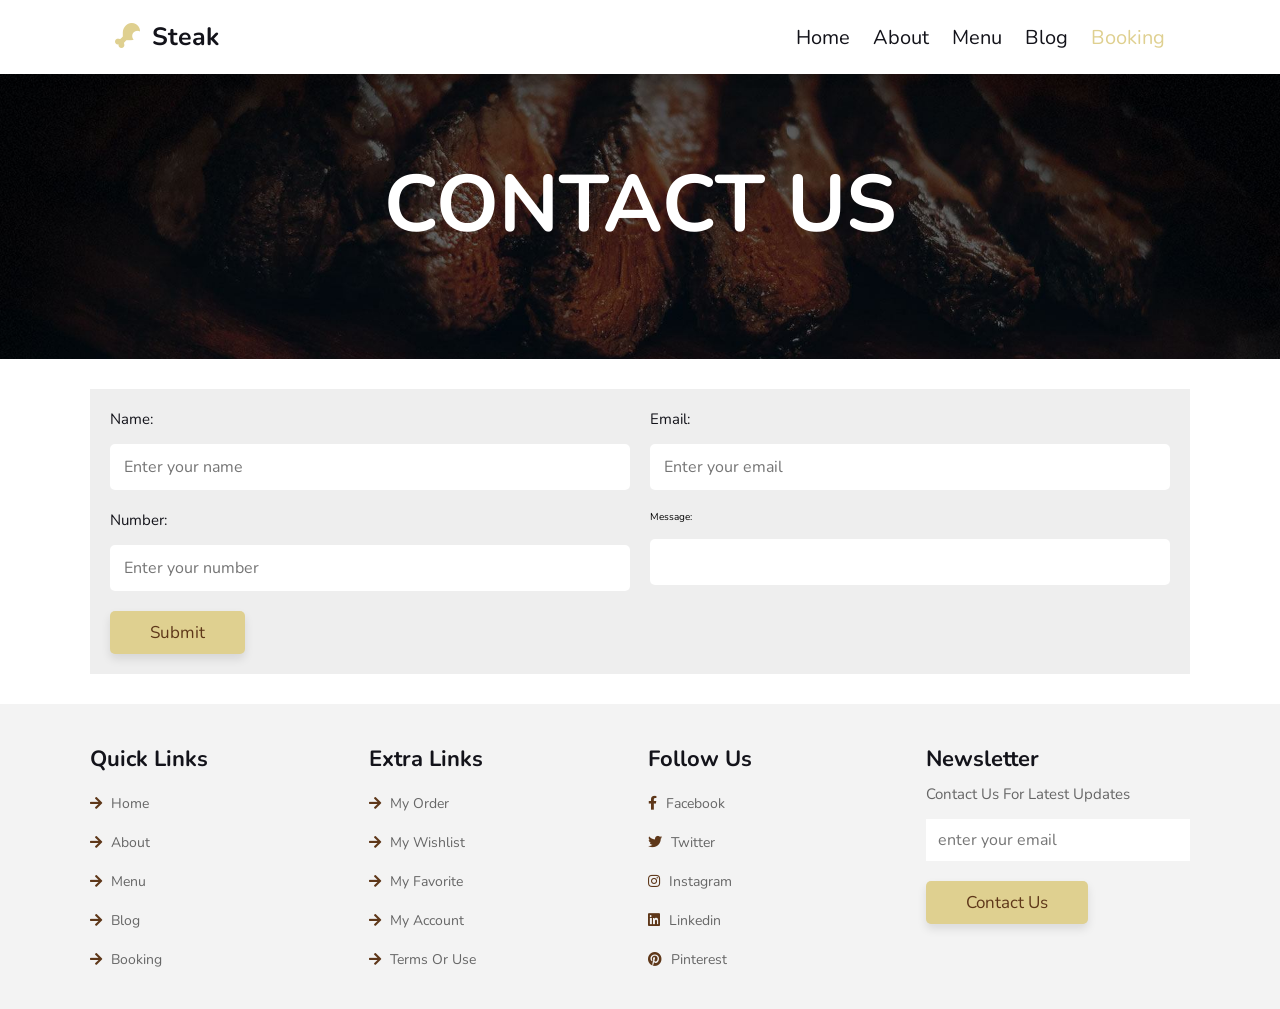
<file: hyh/blaaa.html>
<!DOCTYPE html>
<html lang="en">
<head>
    <meta charset="UTF-8">
    <meta name="viewport" content="width=device-width, initial-scale=1.0">
    <title>Document</title>
    <!-- fontawesome cdn link -->
    <link rel="stylesheet" href="https://cdnjs.cloudflare.com/ajax/libs/font-awesome/5.15.4/css/all.min.css">
    <!-- custom css link -->
    <link rel="stylesheet" href="style.css">
</head>
<body>
    
    <!-- header section starts -->

    <header class="header">

        <a href="#" class="logo"> <i class="fas fa-drumstick-bite"></i> steak</a>

        <nav class="navbar">
            <a href="home.html">home</a>
            <a href="about.html">about</a>
            <a href="menu.html">menu</a>
            <a href="blog.html">blog</a>
            <a href="booking.html" class="active">booking</a>
        </nav>

        <div id="menu" class="fas fa-bars"></div>

    </header>

    <!-- header section ends -->

    <div class="heading-title" style="background: url(images/sub-header.jpg) no-repeat;">
        <h1>contact us</h1>
    </div>

    <!-- booking section starts -->

    <section class="booking">

        <form action="" class="book-form">

            <div class="flex">

                <div class="inputBox">
                    <span>name:</span>
                    <input type="text" placeholder="Enter your name">
                </div>

                <div class="inputBox">
                    <span>email:</span>
                    <input type="email" placeholder="Enter your email">
                </div>

                <div class="inputBox">
                    <span>number:</span>
                    <input type="number" placeholder="Enter your number">
                </div>

                <div class="inputBox">
                    <label for="message">message:</label>
                     <input type="text" id="message" name="message">
                </div>

                <!-- <div class="inputBox">
                    <span>address:</span>
                    <input type="text" placeholder="Enter your address">
                </div> -->

                <!-- <div class="inputBox">
                    <span>arrival:</span>
                    <input type="date">
                </div>

                <div class="inputBox">
                    <span>time:</span>
                    <input type="time">
                </div> -->

                <!-- <div class="inputBox">
                    <span>how many:</span>
                    <input type="number" placeholder="Number of guests">
                </div> -->

                <!-- <div class="inputBox">
                    <span>your message:</span>
                    <input type="text" placeholder="Enter your messafe">
                </div> -->

            </div>
            <input type="submit" value="submit" class="btn">

        </form>

    </section>

    <!-- booking section ends -->

    <!-- footer section starts -->

    <section class="footer">

        <div class="box-container">

            <div class="box">
                <h3>quick links</h3>
                <a href="home.html"> <i class="fas fa-arrow-right"></i> home</a>
                <a href="about.html"> <i class="fas fa-arrow-right"></i> about</a>
                <a href="menu.html"> <i class="fas fa-arrow-right"></i> menu</a>
                <a href="blog.html"> <i class="fas fa-arrow-right"></i> blog</a>
                <a href="booking.html"> <i class="fas fa-arrow-right"></i> booking</a>
            </div>

            <div class="box">
                <h3>extra links</h3>
                <a href="#"> <i class="fas fa-arrow-right"></i> my order</a>
                <a href="#"> <i class="fas fa-arrow-right"></i> my wishlist</a>
                <a href="#"> <i class="fas fa-arrow-right"></i> my favorite</a>
                <a href="#"> <i class="fas fa-arrow-right"></i> my account</a>
                <a href="#"> <i class="fas fa-arrow-right"></i> terms or use</a>
            </div>

            <div class="box">
                <h3>follow us</h3>
                <a href="#"> <i class="fab fa-facebook-f"></i> facebook</a>
                <a href="#"> <i class="fab fa-twitter"></i> twitter</a>
                <a href="#"> <i class="fab fa-instagram"></i> instagram</a> 
                <a href="#"> <i class="fab fa-linkedin"></i> linkedin</a>
                <a href="#"> <i class="fab fa-pinterest"></i> pinterest</a>
            </div>

            <div class="box">
                <h3>newsletter</h3>
                <p>contact us for latest updates</p>
                <form action="">
                    <input type="email" placeholder="enter your email">
                    <input type="submit" value="contact us" class="btn">
                </form>
            </div>

        </div>

    </section>


    <!-- footer section ends -->








    <!-- custom js link -->
    <script src="script.js">
        
    </script>
</body>
</html>
</file>
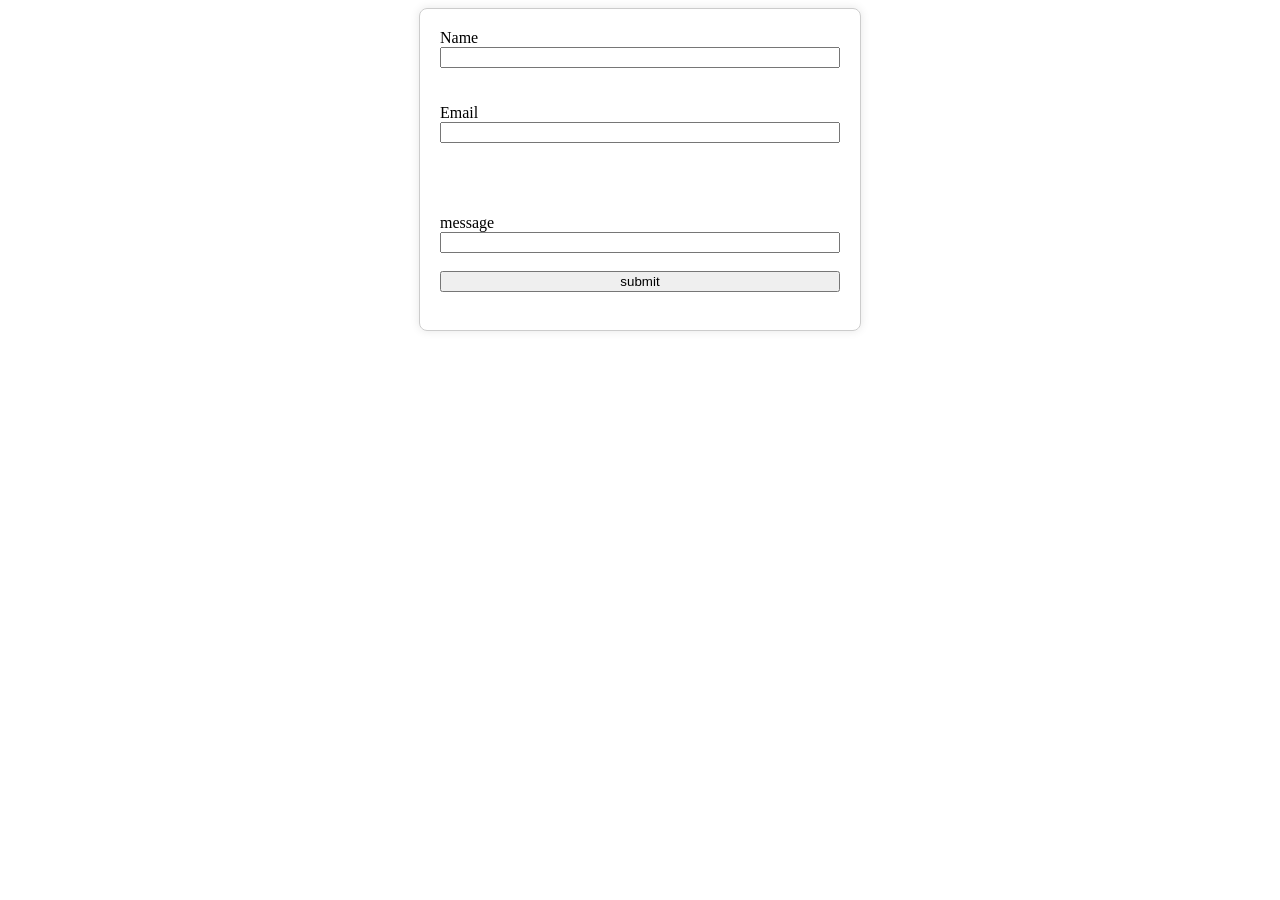
<file: hyh/forrmm.html>
<!DOCTYPE html>
<html lang="en">
<head>
    <meta charset="UTF-8">
    <meta name="viewport" content="width=device-width, initial-scale=1.0">
    <title>Document</title>
    <style>
        .register{
        max-width: 400px;
        margin:  auto;
        padding: 20px;
        border: 1px solid #ccc;
        border-radius: 8px;
        box-shadow: 0 0 10px rgba(0, 0, 0, 0.1);
        background-color: #f9f9f906;
    }
    form {
    display: flex;
    flex-direction: column;
    }
    .error {
        color: red;
        font-size:20px;
        
    }
    </style>
</head>
<body>
       <div class="register">

                    <!-- Replace with your Access Key -->
                   
                 <form id="myform" onsubmit="return validateForm()" action="https://api.web3forms.com/submit" method="POST">
                    <input type="hidden" name="access_key" value="997cacb3-7c5c-48a2-9933-dc00598eae84">
                             <label for="name">Name</label>
                             <input type="text" id="name" name="name" >
                             <span id="nameError" class="error"></span>
                             <br>
                             
                             <br>
    
                            <label for="email" >Email</label>
                            <input type="email" id="email" name="email">
                            <h4 id="emailError" class="error"></h4>
                    
                            <br>
                    
                            
                             <label for="message">message</label>
                             <input type="text" id="message" name="message" required>
                             <span id="messageError" class="error"></span>
                             
                
                            <br>
    
            
                            <input type="submit" value="submit">
                            <br>
                           
                            
                            
           
                     </form>
       </div> 

       

    <script>
        function validateForm(){
            var name=document.getElementById('name').value;
            var email=document.getElementById('email').value;
            var meassage=document.getElementById('message').value;
            
            document.getElementById('nameError').innerHTML='';
            document.getElementById('emailError').innerHTML='';
            document.getElementById('messageError').innerHTML='';
            
            
            if (name==="") {
                document.getElementById('nameError').innerHTML='name is required';
                return false;
            }
            
       

            if (email==="") {
                document.getElementById('emailError').innerHTML='email is required';
                return false;
            }else if(!isvalidEmail(email)){
                document.getElementById('emailError').innerHTML='invalid email format';
                return false;

            }
            if (message==="") {
                document.getElementById('messageError').innerHTML='meassage is required';
                return false;
            }
            
            return true;

        }

        
        function isvalidEmail(email){
             var emailRegex =/^[^\s@]+@[^\s@]+\.[^\s@]+$/;
            return emailRegex.test(email);
         }
    </script>
</body>
</html>
</file>
<file: style.css>
@import url('https://fonts.googleapis.com/css2?family=Nunito:wght@200;300;400;600;700&display=swap');

:root{
    --main-color:#dfd090;
    --primary-color: #5e3719;
    --black:#13131a;
    --box-shadow:0 .5rem 1rem rgba(0,0,0,.1);
}

*{
    font-family: 'Nunito',sans-serif;
    margin: 0; padding: 0;
    box-sizing: border-box;
    outline: none; border: none;
    text-decoration: none;
    text-transform: capitalize;
    list-style: none;
    transition: all .2s linear;
}

html{
    font-size: 62.5%;
    overflow-x: hidden;
    scroll-behavior: smooth;
    scroll-padding-top: 6rem;
}

html::-webkit-scrollbar{
    width: .6rem;
}

html::-webkit-scrollbar-track{
    background-color: #fff;
}

html::-webkit-scrollbar-thumb{
    background: var(--primary-color);
}

section{
    padding: 3rem 7%;
}

.heading{
    text-align: center;
    color: var(--primary-color);
    margin-bottom: 3rem;
    font-size: 4rem;
    margin-top: 4rem;
}

.heading-title{
    background-size: cover !important;
    background-position: cover !important;
    padding-top: 10rem;
    padding-bottom: 10rem;
    display: flex;
    align-items: center;
    justify-content: center;
}

.heading-title h1{
    padding-top: 5rem;
    font-size: 8rem;
    text-transform: uppercase;
    color: #fff;
}

.btn{
    display: inline-block;
    margin-top: 1rem;
    padding: 1rem 4rem;
    font-size: 1.7rem;
    border-radius: .5rem;
    color: var(--primary-color);
    background: var(--main-color);
    position: relative;
    box-shadow: var(--box-shadow);
    overflow: hidden;
    z-index: 0;
}

.btn::before{
    content: '';
    position: absolute;
    top: 0; left: 0;
    height: 100%; width: 100%;
    clip-path: polygon(0 0, 100% 0, 19% 15%, 0% 100%);
    z-index: -1;
    background: var(--primary-color);
    transition: .3s cubic-bezier(.38,1.15,.7,1.12);
}

.btn:hover::before{
    clip-path: polygon(0 0, 100% 0, 100% 100%, 0% 100%);
}

.btn:hover{
    color: var(--main-color);
}

/* header */

.header{
    position: fixed;
    top: 0; left: 0; right: 0;
    z-index: 1000;
    display: flex;
    align-items: center;
    justify-content: space-between;
    padding: 2rem 9%;
    background: #fff;
    box-shadow: var(--box-shadow);
}

.header .logo{
    font-size: 2.5rem;
    font-weight: bolder;
    color: var(--black);
}

.header .logo i{
    color: var(--main-color);
    padding-right: .5rem;
}

.header .navbar a{
    font-size: 2rem;
    margin-left: 2rem;
    color: var(--black);
}

.header .navbar .active{
    color: var(--main-color);
}

.header .navbar a:hover{
    color: var(--main-color);
}

#menu{
    font-size: 2.5rem;
    cursor: pointer;
    color: var(--black);
    display: none;
}

/* end */

/* home */

.home{
    min-height: 100vh;
    display: flex;
    align-items: center;
    justify-content: center;
    background: url(../images/home.jpg) no-repeat;
    background-size: cover;
    background-position: center;
}

.home .content{
    max-width: 55rem;
    text-align: center;
}

.home .content h3{
    color: #fff;
    font-size: 6rem;
    line-height: 1.2;
    letter-spacing: .5rem;
    font-weight: 800;
    text-transform: uppercase;
    padding-bottom: 2rem;
}

/* end */

/* banner */

.banner{
    position: relative;
    display: flex;
    flex-wrap: wrap;
    justify-content: center;
    align-items: center;
}

.banner .hex{
    position: relative;
    width: 35rem;
    height: 40rem;
    margin: 3rem 1.5rem;
}

.banner .hex::before{
    content: '';
    position: absolute;
    bottom: -7rem;
    width: 100%;
    height: 6rem;
    background: radial-gradient(rgba(0,0,0,0.15), transparent, transparent);
    border-radius: 50%;
    transition: .5s;
}

.banner .hex:hover::before{
    opacity: 0.8;
    transform: scale(0.8);
}

.banner .hex .shape{
    position: absolute;
    top: 0; left: 0;
    width: 100%; height: 100%;
    clip-path: polygon(0 25%, 50% 0, 100% 25%, 100% 75%, 50% 100%, 0 75%);
    transition: .5s;
}

.banner .hex:hover .shape{
    transform: translateY(-1rem);
}

.banner .hex .shape img{
    position: absolute;
    top: 0; left: 0;
    width: 100%; height: 100%;
    object-fit: cover;
}

.banner .hex .shape .content{
    position: absolute;
    top: 0; left: 0;
    width: 100%; height: 100%;
    display: flex;
    justify-content: center;
    align-items: center;
    text-align: center;
    background: linear-gradient(45deg, #5e3719 37.47%, #dfd090 93.67%);
    color: #fff;
    opacity: 0;
    transition: .5s;
}

.banner .hex .shape .content h2{
    font-size: 3rem;
    padding-bottom: 1.2rem;
}

.banner .hex .shape .content p{
    font-size: 1.7rem;
    line-height: 1.8;
}

.banner .hex:hover .shape .content{
    opacity: 1;
}

/* end */

/* home-menu */

.home-menu .box-container{
    display: grid;
    grid-template-columns: repeat(auto-fit, minmax(30rem, 1fr));
    gap: 1.5rem;
}

.home-menu .box-container .box{
    background: #fff;
    border: .1rem solid rgba(0,0,0,.2);
    border-radius: .5rem;
    box-shadow: var(--box-shadow);
    text-align: center;
}

.home-menu .box-container .box .image{
    height: 25rem;
    width: 100%;
    padding: 1.5rem;
    overflow: hidden;
    position: relative;
}

.home-menu .box-container .box .image img{
    height: 100%;
    width: 100%;
    border-radius: .5rem;
    object-fit: cover;
}

.home-menu .box-container .box .image .fa-heart,
.home-menu .box-container .box .image .fa-eye{
    position: absolute;
    top: 2.5rem;
    height: 5rem;
    width: 5rem;
    line-height: 5rem;
    text-align: center;
    font-size: 2rem;
    background: #fff;
    border-radius: 50%;
    color: var(--black);
}

.home-menu .box-container .box .image .fa-heart{
    right: 2.5rem;
}

.home-menu .box-container .box .image .fa-eye{
    left: 2.5rem;
}

.home-menu .box-container .box .image .fa-heart:hover,
.home-menu .box-container .box .image .fa-eye:hover{
    background: var(--main-color);
    color: #fff;
}

.home-menu .box-container .box .content{
    padding: 2rem;
    padding-top: 0;
}

.home-menu .box-container .box .content h3{
    font-size: 2.5rem;
    color: var(--black);
}

.home-menu .box-container .box .content p{
    color: var(--black);
    font-size: 1.6rem;
    padding: .5rem 0;
    line-height: 1.5;
}

.home-menu .box-container .box .content .price{
    color: var(--primary-color);
    font-size: 2.5rem;
}

.home-menu .box-container .box .content .stars{
    padding: 1rem 0;
}

.home-menu .box-container .box .content .stars i{
    font-size: 1.7rem;
    color: var(--main-color);
}

/* end */

/* about */

.about{
    display: flex;
    flex-wrap: wrap;
    align-items: center;
    gap: 3rem;
}

.about .image{
    flex: 1 1 41rem;
}

.about .image img{
    width: 100%;
    border-radius: 1rem;
}

.about .content{
    flex: 1 1 41rem;
    text-align: center;
}

.about .content h3{
    font-size: 3rem;
    color: var(--black);
}

.about .content p{
    font-size: 1.5rem;
    color: #666;
    line-height: 2;
    padding: 1rem 0;
}

.about .content .icons-container{
    margin-top: 2rem;
    display: flex;
    flex-wrap: wrap;
    gap: 1.5rem;
    align-items: flex-end;
}

.about .content .icons-container .icons{
    background: #eee;
    padding: 2rem;
    flex: 1 1 16rem;
}

.about .content .icons-container .icons i{
    font-size: 4rem;
    margin-bottom: 2rem;
    color: var(--main-color);
}

.about .content .icons-container .icons span{
    font-size: 1.5rem;
    display: block;
    color: #666;
}

/* end */

/* gallery */

.gallery .box-container{
    columns: 3 25rem;
    column-gap: 1.5rem;
}

.gallery .box-container .box{
    margin-bottom: 1rem;
}

.gallery .box-container .box img{
    width: 100%;
    border-radius: 1rem;
    margin-bottom: 1rem;
}


/* end */

/* category */

.category .box-container{
    display: grid;
    grid-template-columns: repeat(auto-fit, minmax(16rem, 1fr));
    gap: 1.5rem;
    padding: 2rem 0;
}

.category .box-container .box{
    text-align: center;
}

.category .box-container .box img{
    height: 16rem;
}

.category .box-container .box h3{
    font-size: 2rem;
    margin: 1rem 0;
    color: #666;
}

.category .box-container .box:hover h3{
    color: var(--primary-color);
}

/* end */

/* menu */

.menu .box-container{
    display: grid;
    grid-template-columns: repeat(auto-fit, minmax(30rem, 1fr));
    gap: 1.5rem;
}

.menu .box-container .box{
    position: relative;
    height: 40rem;
    border-radius: 5rem;
    overflow: hidden;
    box-shadow: var(--box-shadow);
    text-align: center;
}

.menu .box-container .box .image{
    position: relative;
    overflow: hidden;
}

.menu .box-container .box:hover .image::before{
    content: '';
    position: absolute;
    width: 100%;
    height: 100%;
    background: linear-gradient(0deg, rgba(0,0,0,0.7) 15%, transparent);
    z-index: 1;
}

.menu .box-container .box:hover .image img{
    filter: blur(.5rem);
}

.menu .box-container .box .image img{
    width: 100%;
    height: 40rem;
    object-fit: cover;
}

.menu .box-container .box .content{
    position: absolute;
    bottom: 0; left: 0;
    width: 100%;
    padding: 2rem;
    z-index: 10;
    display: none;
}

.menu .box-container .box .content h3{
    font-size: 2.5rem;
    color: #fff;
}

.menu .box-container .box .content p{
    color: #fff;
    font-size: 1.4rem;
    padding: .5rem 0;
    line-height: 1.5;
}

.menu .box-container .box .content .price{
    color: var(--main-color);
    font-weight: bolder;
    font-size: 2.5rem;
    margin-right: 1rem;
}

.menu .box-container .box .content .price span{
    text-decoration: line-through;
    font-weight: lighter;
    font-size: 1.5rem;
    color: #fff;
}

.menu .box-container .box .content .stars{
    position: relative;
    padding: .5rem 0;
}

.menu .box-container .box .content .stars i{
    color: gold;
    font-size: 2rem;
}

.menu .box-container .box:hover .content{
    display: inline-block;
}

/* end */

/* blog */

.blogs .box-container{
    display: grid;
    grid-template-columns: repeat(auto-fit, minmax(30rem, 1fr));
    gap: 1.5rem;
}

.blogs .box-container .box{
    text-align: center;
    padding: 2rem;
    border-radius: .5rem;
    box-shadow: var(--box-shadow);
}

.blogs .box-container .box .image{
    height: 25rem;
    width: 100%;
    overflow: hidden;
    border-radius: .5rem;
}

.blogs .box-container .box .image img{
    width: 100%;
    height: 100%;
}

.blogs .box-container .box:hover .image img{
    transform: scale(1.2);
}

.blogs .box-container .box .icons{
    background: var(--primary-color);
    border-radius: .5rem;
    padding: 1rem;
    position: relative;
    top: -2rem;
    display: inline-block;
}

.blogs .box-container .box .icons a{
    font-size: 1.4rem;
    color: #fff;
    margin: 0 1rem;
}

.blogs .box-container .box .icons a:hover{
    color: var(--main-color);
}

.blogs .box-container .box .icons a i{
    padding-right: .5rem;
    color: var(--main-color);
}

.blogs .box-container .box h3{
    font-size: 2rem;
    color: var(--black);
}

.blogs .box-container .box p{
    font-size: 1.4rem;
    padding: 1rem 0;
    line-height: 2;
    color: var(--black);
}
/* end */

/* booking */

.booking .book-form{
    padding: 2rem;
    background: #eee;
}

.booking .book-form .flex{
    display: flex;
    flex-wrap: wrap;
    gap: 2rem;
}

.booking .book-form .flex .inputBox{
    flex: 1 1 41rem;
}

.booking .book-form .flex .inputBox input{
    width: 100%;
    padding: 1.2rem 1.4rem;
    font-size: 1.6rem;
    color: var(--black);
    border-radius: .5rem;
    text-transform: none;
    margin-top: 1.5rem;
}

.booking .book-form .flex .inputBox input:focus{
    border: .1rem solid var(--black);
}

.booking .book-form .flex .inputBox input:focus::placeholder{
    color: #fff9;
}

.booking .book-form .flex .inputBox span{
    font-size: 1.5rem;
    color: var(--black);
}

.booking .book-form .btn{
    margin-top: 2rem;
}

.booking .book-form .btn:hover{
    cursor: pointer;
    background: var(--primary-color);
    color: var(--main-color);
}

/* end */

/* footer */

.footer{
    background: #f3f3f3;
}

.footer .box-container{
    display: grid;
    grid-template-columns: repeat(auto-fit, minmax(25rem, 1fr));
    gap: 1.5rem;
}

.footer .box-container .box h3{
    font-size: 2.2rem;
    color: var(--black);
    padding: 1rem 0;
}

.footer .box-container .box p{
    font-size: 1.5rem;
    color: #666;
    padding-bottom: .5rem;
}

.footer .box-container .box a{
    font-size: 1.4rem;
    color: #666;
    padding: 1rem 0;
    display: block;
}

.footer .box-container .box a:hover{
    color: var(--primary-color);
}

.footer .box-container .box a:hover i{
    padding-right: 2rem;
}

.footer .box-container .box a i{
    padding-right: .5rem;
    color: var(--primary-color);
}

.footer .box-container .box form input[type="email"]{
    width: 100%;
    padding: 1rem 1.2rem;
    font-size: 1.6rem;
    color: var(--black);
    margin: 1rem 0;
    text-transform: none;
}

.footer .box-container .box form .btn:hover{
    cursor: pointer;
    background: var(--primary-color);
    color: var(--main-color);
}

.credit{
    text-align: center;
    color: #fff;
    background: var(--primary-color);
    font-size: 2rem;
}

/* end */


/* media query */

@media (max-width:991px){
    html{
        font-size: 55%;
    }

    section{
        padding: 3rem;
    }
}

@media (max-width:768px){

    #menu{
        display: inline-block;
    }

    .header .navbar{
        position: absolute;
        top: 110%; right: -110%;
        width: 30rem;
        box-shadow: var(--box-shadow);
        border-radius: .5rem;
        background: #fff;
    }

    .header .navbar.active{
        right: 2rem;
        transition: .4s linear;
    }

    .header .navbar a{
        font-size: 2rem;
        margin: 2rem 2.5rem;
        display: block;
    }
    
}

@media (max-width:450px){
    html{
        font-size: 50%;
    }
}
</file>
<file: hyh/style.css>
@import url('https://fonts.googleapis.com/css2?family=Nunito:wght@200;300;400;600;700&display=swap');

:root{
    --main-color:#dfd090;
    --primary-color: #5e3719;
    --black:#13131a;
    --box-shadow:0 .5rem 1rem rgba(0,0,0,.1);
}

*{
    font-family: 'Nunito',sans-serif;
    margin: 0; padding: 0;
    box-sizing: border-box;
    outline: none; border: none;
    text-decoration: none;
    text-transform: capitalize;
    list-style: none;
    transition: all .2s linear;
}

html{
    font-size: 62.5%;
    overflow-x: hidden;
    scroll-behavior: smooth;
    scroll-padding-top: 6rem;
}

html::-webkit-scrollbar{
    width: .6rem;
}

html::-webkit-scrollbar-track{
    background-color: #fff;
}

html::-webkit-scrollbar-thumb{
    background: var(--primary-color);
}

section{
    padding: 3rem 7%;
}

.heading{
    text-align: center;
    color: var(--primary-color);
    margin-bottom: 3rem;
    font-size: 4rem;
    margin-top: 4rem;
}

.heading-title{
    background-size: cover !important;
    background-position: cover !important;
    padding-top: 10rem;
    padding-bottom: 10rem;
    display: flex;
    align-items: center;
    justify-content: center;
}

.heading-title h1{
    padding-top: 5rem;
    font-size: 8rem;
    text-transform: uppercase;
    color: #fff;
}

.btn{
    display: inline-block;
    margin-top: 1rem;
    padding: 1rem 4rem;
    font-size: 1.7rem;
    border-radius: .5rem;
    color: var(--primary-color);
    background: var(--main-color);
    position: relative;
    box-shadow: var(--box-shadow);
    overflow: hidden;
    z-index: 0;
}

.btn::before{
    content: '';
    position: absolute;
    top: 0; left: 0;
    height: 100%; width: 100%;
    clip-path: polygon(0 0, 100% 0, 19% 15%, 0% 100%);
    z-index: -1;
    background: var(--primary-color);
    transition: .3s cubic-bezier(.38,1.15,.7,1.12);
}

.btn:hover::before{
    clip-path: polygon(0 0, 100% 0, 100% 100%, 0% 100%);
}

.btn:hover{
    color: var(--main-color);
}

/* header */

.header{
    position: fixed;
    top: 0; left: 0; right: 0;
    z-index: 1000;
    display: flex;
    align-items: center;
    justify-content: space-between;
    padding: 2rem 9%;
    background: #fff;
    box-shadow: var(--box-shadow);
}

.header .logo{
    font-size: 2.5rem;
    font-weight: bolder;
    color: var(--black);
}

.header .logo i{
    color: var(--main-color);
    padding-right: .5rem;
}

.header .navbar a{
    font-size: 2rem;
    margin-left: 2rem;
    color: var(--black);
}

.header .navbar .active{
    color: var(--main-color);
}

.header .navbar a:hover{
    color: var(--main-color);
}

#menu{
    font-size: 2.5rem;
    cursor: pointer;
    color: var(--black);
    display: none;
}

/* end */

/* home */

.home{
    min-height: 100vh;
    display: flex;
    align-items: center;
    justify-content: center;
    background: url(../images/home.jpg) no-repeat;
    background-size: cover;
    background-position: center;
}

.home .content{
    max-width: 55rem;
    text-align: center;
}

.home .content h3{
    color: #fff;
    font-size: 6rem;
    line-height: 1.2;
    letter-spacing: .5rem;
    font-weight: 800;
    text-transform: uppercase;
    padding-bottom: 2rem;
}

/* end */

/* banner */

.banner{
    position: relative;
    display: flex;
    flex-wrap: wrap;
    justify-content: center;
    align-items: center;
}

.banner .hex{
    position: relative;
    width: 35rem;
    height: 40rem;
    margin: 3rem 1.5rem;
}

.banner .hex::before{
    content: '';
    position: absolute;
    bottom: -7rem;
    width: 100%;
    height: 6rem;
    background: radial-gradient(rgba(0,0,0,0.15), transparent, transparent);
    border-radius: 50%;
    transition: .5s;
}

.banner .hex:hover::before{
    opacity: 0.8;
    transform: scale(0.8);
}

.banner .hex .shape{
    position: absolute;
    top: 0; left: 0;
    width: 100%; height: 100%;
    clip-path: polygon(0 25%, 50% 0, 100% 25%, 100% 75%, 50% 100%, 0 75%);
    transition: .5s;
}

.banner .hex:hover .shape{
    transform: translateY(-1rem);
}

.banner .hex .shape img{
    position: absolute;
    top: 0; left: 0;
    width: 100%; height: 100%;
    object-fit: cover;
}

.banner .hex .shape .content{
    position: absolute;
    top: 0; left: 0;
    width: 100%; height: 100%;
    display: flex;
    justify-content: center;
    align-items: center;
    text-align: center;
    background: linear-gradient(45deg, #5e3719 37.47%, #dfd090 93.67%);
    color: #fff;
    opacity: 0;
    transition: .5s;
}

.banner .hex .shape .content h2{
    font-size: 3rem;
    padding-bottom: 1.2rem;
}

.banner .hex .shape .content p{
    font-size: 1.7rem;
    line-height: 1.8;
}

.banner .hex:hover .shape .content{
    opacity: 1;
}

/* end */

/* home-menu */

.home-menu .box-container{
    display: grid;
    grid-template-columns: repeat(auto-fit, minmax(30rem, 1fr));
    gap: 1.5rem;
}

.home-menu .box-container .box{
    background: #fff;
    border: .1rem solid rgba(0,0,0,.2);
    border-radius: .5rem;
    box-shadow: var(--box-shadow);
    text-align: center;
}

.home-menu .box-container .box .image{
    height: 25rem;
    width: 100%;
    padding: 1.5rem;
    overflow: hidden;
    position: relative;
}

.home-menu .box-container .box .image img{
    height: 100%;
    width: 100%;
    border-radius: .5rem;
    object-fit: cover;
}

.home-menu .box-container .box .image .fa-heart,
.home-menu .box-container .box .image .fa-eye{
    position: absolute;
    top: 2.5rem;
    height: 5rem;
    width: 5rem;
    line-height: 5rem;
    text-align: center;
    font-size: 2rem;
    background: #fff;
    border-radius: 50%;
    color: var(--black);
}

.home-menu .box-container .box .image .fa-heart{
    right: 2.5rem;
}

.home-menu .box-container .box .image .fa-eye{
    left: 2.5rem;
}

.home-menu .box-container .box .image .fa-heart:hover,
.home-menu .box-container .box .image .fa-eye:hover{
    background: var(--main-color);
    color: #fff;
}

.home-menu .box-container .box .content{
    padding: 2rem;
    padding-top: 0;
}

.home-menu .box-container .box .content h3{
    font-size: 2.5rem;
    color: var(--black);
}

.home-menu .box-container .box .content p{
    color: var(--black);
    font-size: 1.6rem;
    padding: .5rem 0;
    line-height: 1.5;
}

.home-menu .box-container .box .content .price{
    color: var(--primary-color);
    font-size: 2.5rem;
}

.home-menu .box-container .box .content .stars{
    padding: 1rem 0;
}

.home-menu .box-container .box .content .stars i{
    font-size: 1.7rem;
    color: var(--main-color);
}

/* end */

/* about */

.about{
    display: flex;
    flex-wrap: wrap;
    align-items: center;
    gap: 3rem;
}

.about .image{
    flex: 1 1 41rem;
}

.about .image img{
    width: 100%;
    border-radius: 1rem;
}

.about .content{
    flex: 1 1 41rem;
    text-align: center;
}

.about .content h3{
    font-size: 3rem;
    color: var(--black);
}

.about .content p{
    font-size: 1.5rem;
    color: #666;
    line-height: 2;
    padding: 1rem 0;
}

.about .content .icons-container{
    margin-top: 2rem;
    display: flex;
    flex-wrap: wrap;
    gap: 1.5rem;
    align-items: flex-end;
}

.about .content .icons-container .icons{
    background: #eee;
    padding: 2rem;
    flex: 1 1 16rem;
}

.about .content .icons-container .icons i{
    font-size: 4rem;
    margin-bottom: 2rem;
    color: var(--main-color);
}

.about .content .icons-container .icons span{
    font-size: 1.5rem;
    display: block;
    color: #666;
}

/* end */

/* gallery */

.gallery .box-container{
    columns: 3 25rem;
    column-gap: 1.5rem;
}

.gallery .box-container .box{
    margin-bottom: 1rem;
}

.gallery .box-container .box img{
    width: 100%;
    border-radius: 1rem;
    margin-bottom: 1rem;
}


/* end */

/* category */

.category .box-container{
    display: grid;
    grid-template-columns: repeat(auto-fit, minmax(16rem, 1fr));
    gap: 1.5rem;
    padding: 2rem 0;
}

.category .box-container .box{
    text-align: center;
}

.category .box-container .box img{
    height: 16rem;
}

.category .box-container .box h3{
    font-size: 2rem;
    margin: 1rem 0;
    color: #666;
}

.category .box-container .box:hover h3{
    color: var(--primary-color);
}

/* end */

/* menu */

.menu .box-container{
    display: grid;
    grid-template-columns: repeat(auto-fit, minmax(30rem, 1fr));
    gap: 1.5rem;
}

.menu .box-container .box{
    position: relative;
    height: 40rem;
    border-radius: 5rem;
    overflow: hidden;
    box-shadow: var(--box-shadow);
    text-align: center;
}

.menu .box-container .box .image{
    position: relative;
    overflow: hidden;
}

.menu .box-container .box:hover .image::before{
    content: '';
    position: absolute;
    width: 100%;
    height: 100%;
    background: linear-gradient(0deg, rgba(0,0,0,0.7) 15%, transparent);
    z-index: 1;
}

.menu .box-container .box:hover .image img{
    filter: blur(.5rem);
}

.menu .box-container .box .image img{
    width: 100%;
    height: 40rem;
    object-fit: cover;
}

.menu .box-container .box .content{
    position: absolute;
    bottom: 0; left: 0;
    width: 100%;
    padding: 2rem;
    z-index: 10;
    display: none;
}

.menu .box-container .box .content h3{
    font-size: 2.5rem;
    color: #fff;
}

.menu .box-container .box .content p{
    color: #fff;
    font-size: 1.4rem;
    padding: .5rem 0;
    line-height: 1.5;
}

.menu .box-container .box .content .price{
    color: var(--main-color);
    font-weight: bolder;
    font-size: 2.5rem;
    margin-right: 1rem;
}

.menu .box-container .box .content .price span{
    text-decoration: line-through;
    font-weight: lighter;
    font-size: 1.5rem;
    color: #fff;
}

.menu .box-container .box .content .stars{
    position: relative;
    padding: .5rem 0;
}

.menu .box-container .box .content .stars i{
    color: gold;
    font-size: 2rem;
}

.menu .box-container .box:hover .content{
    display: inline-block;
}

/* end */

/* blog */

.blogs .box-container{
    display: grid;
    grid-template-columns: repeat(auto-fit, minmax(30rem, 1fr));
    gap: 1.5rem;
}

.blogs .box-container .box{
    text-align: center;
    padding: 2rem;
    border-radius: .5rem;
    box-shadow: var(--box-shadow);
}

.blogs .box-container .box .image{
    height: 25rem;
    width: 100%;
    overflow: hidden;
    border-radius: .5rem;
}

.blogs .box-container .box .image img{
    width: 100%;
    height: 100%;
}

.blogs .box-container .box:hover .image img{
    transform: scale(1.2);
}

.blogs .box-container .box .icons{
    background: var(--primary-color);
    border-radius: .5rem;
    padding: 1rem;
    position: relative;
    top: -2rem;
    display: inline-block;
}

.blogs .box-container .box .icons a{
    font-size: 1.4rem;
    color: #fff;
    margin: 0 1rem;
}

.blogs .box-container .box .icons a:hover{
    color: var(--main-color);
}

.blogs .box-container .box .icons a i{
    padding-right: .5rem;
    color: var(--main-color);
}

.blogs .box-container .box h3{
    font-size: 2rem;
    color: var(--black);
}

.blogs .box-container .box p{
    font-size: 1.4rem;
    padding: 1rem 0;
    line-height: 2;
    color: var(--black);
}
/* end */

/* booking */

.booking .book-form{
    padding: 2rem;
    background: #eee;
}

.booking .book-form .flex{
    display: flex;
    flex-wrap: wrap;
    gap: 2rem;
}

.booking .book-form .flex .inputBox{
    flex: 1 1 41rem;
}

.booking .book-form .flex .inputBox input{
    width: 100%;
    padding: 1.2rem 1.4rem;
    font-size: 1.6rem;
    color: var(--black);
    border-radius: .5rem;
    text-transform: none;
    margin-top: 1.5rem;
}

.booking .book-form .flex .inputBox input:focus{
    border: .1rem solid var(--black);
}

.booking .book-form .flex .inputBox input:focus::placeholder{
    color: #fff9;
}

.booking .book-form .flex .inputBox span{
    font-size: 1.5rem;
    color: var(--black);
}

.booking .book-form .btn{
    margin-top: 2rem;
}

.booking .book-form .btn:hover{
    cursor: pointer;
    background: var(--primary-color);
    color: var(--main-color);
}

/* end */

/* footer */

.footer{
    background: #f3f3f3;
}

.footer .box-container{
    display: grid;
    grid-template-columns: repeat(auto-fit, minmax(25rem, 1fr));
    gap: 1.5rem;
}

.footer .box-container .box h3{
    font-size: 2.2rem;
    color: var(--black);
    padding: 1rem 0;
}

.footer .box-container .box p{
    font-size: 1.5rem;
    color: #666;
    padding-bottom: .5rem;
}

.footer .box-container .box a{
    font-size: 1.4rem;
    color: #666;
    padding: 1rem 0;
    display: block;
}

.footer .box-container .box a:hover{
    color: var(--primary-color);
}

.footer .box-container .box a:hover i{
    padding-right: 2rem;
}

.footer .box-container .box a i{
    padding-right: .5rem;
    color: var(--primary-color);
}

.footer .box-container .box form input[type="email"]{
    width: 100%;
    padding: 1rem 1.2rem;
    font-size: 1.6rem;
    color: var(--black);
    margin: 1rem 0;
    text-transform: none;
}

.footer .box-container .box form .btn:hover{
    cursor: pointer;
    background: var(--primary-color);
    color: var(--main-color);
}

.credit{
    text-align: center;
    color: #fff;
    background: var(--primary-color);
    font-size: 2rem;
}

/* end */


/* media query */

@media (max-width:991px){
    html{
        font-size: 55%;
    }

    section{
        padding: 3rem;
    }
}

@media (max-width:768px){

    #menu{
        display: inline-block;
    }

    .header .navbar{
        position: absolute;
        top: 110%; right: -110%;
        width: 30rem;
        box-shadow: var(--box-shadow);
        border-radius: .5rem;
        background: #fff;
    }

    .header .navbar.active{
        right: 2rem;
        transition: .4s linear;
    }

    .header .navbar a{
        font-size: 2rem;
        margin: 2rem 2.5rem;
        display: block;
    }
    
}

@media (max-width:450px){
    html{
        font-size: 50%;
    }
}
</file>
